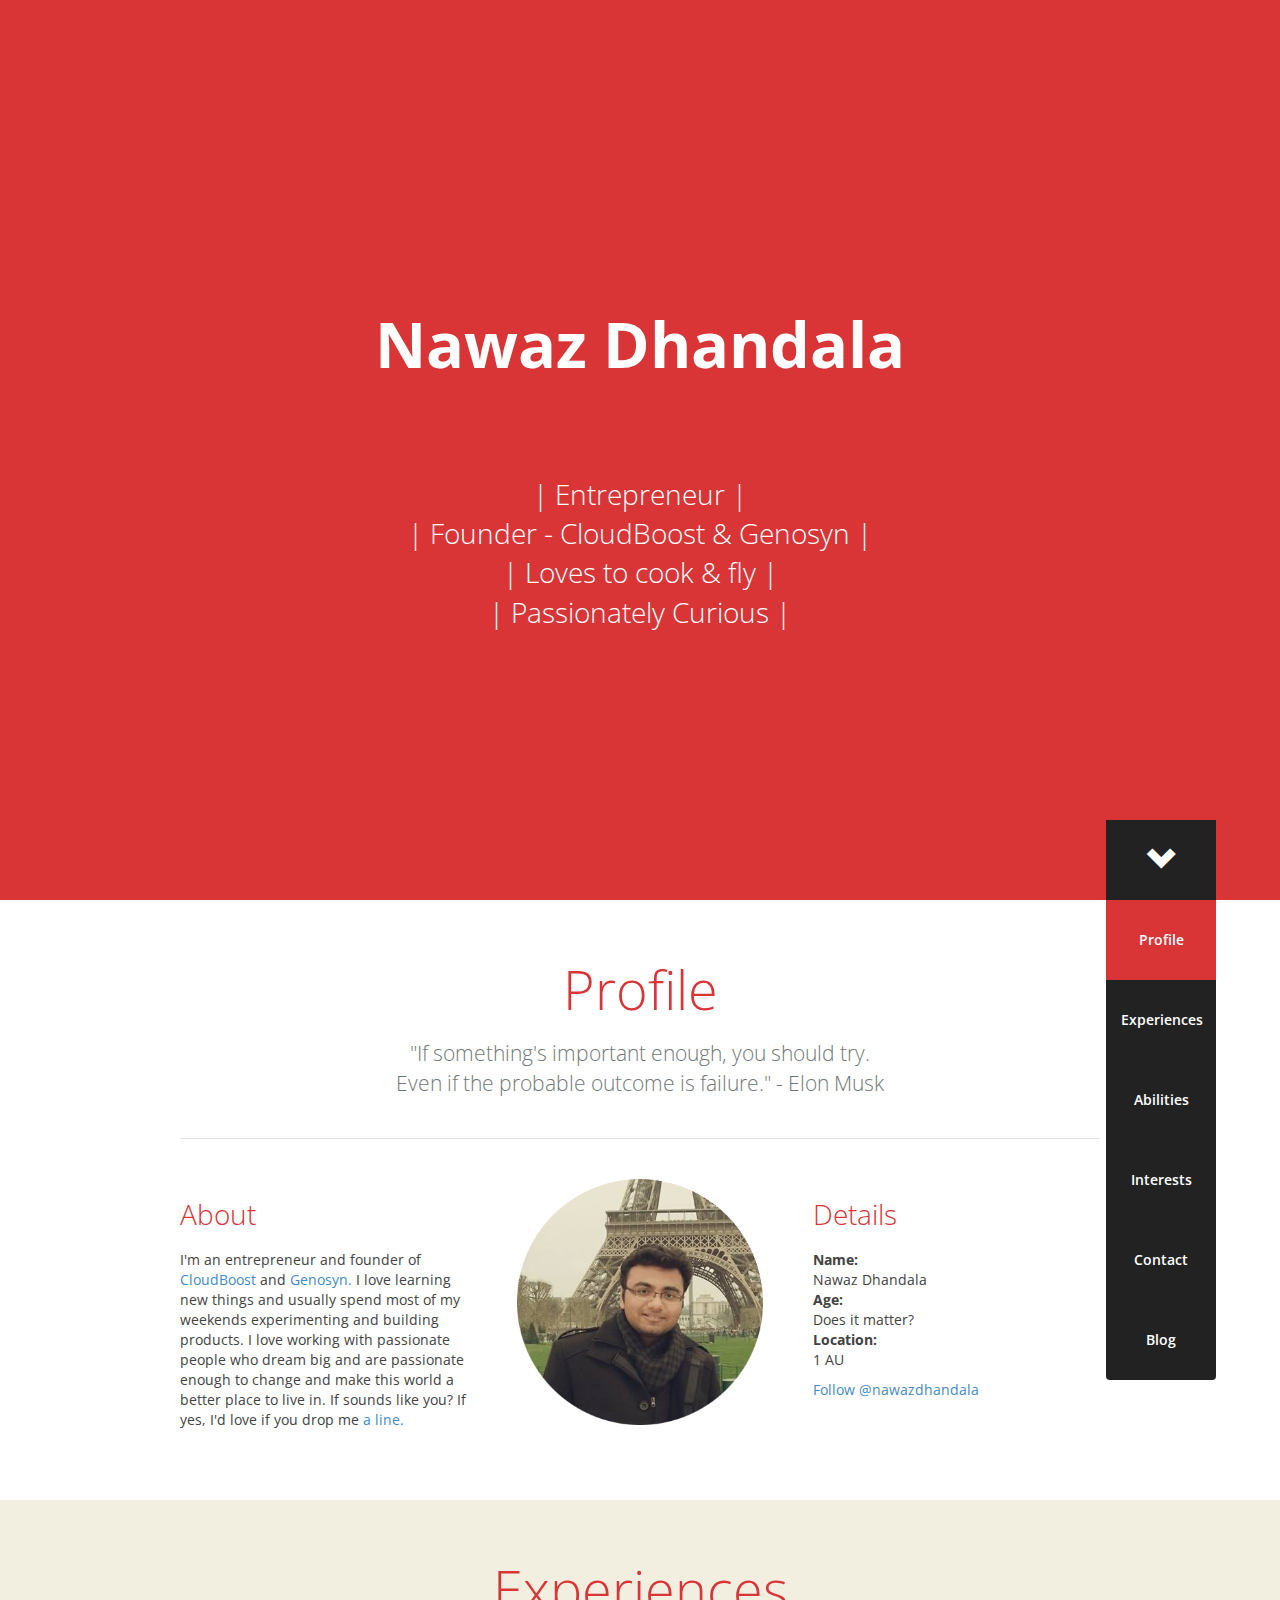
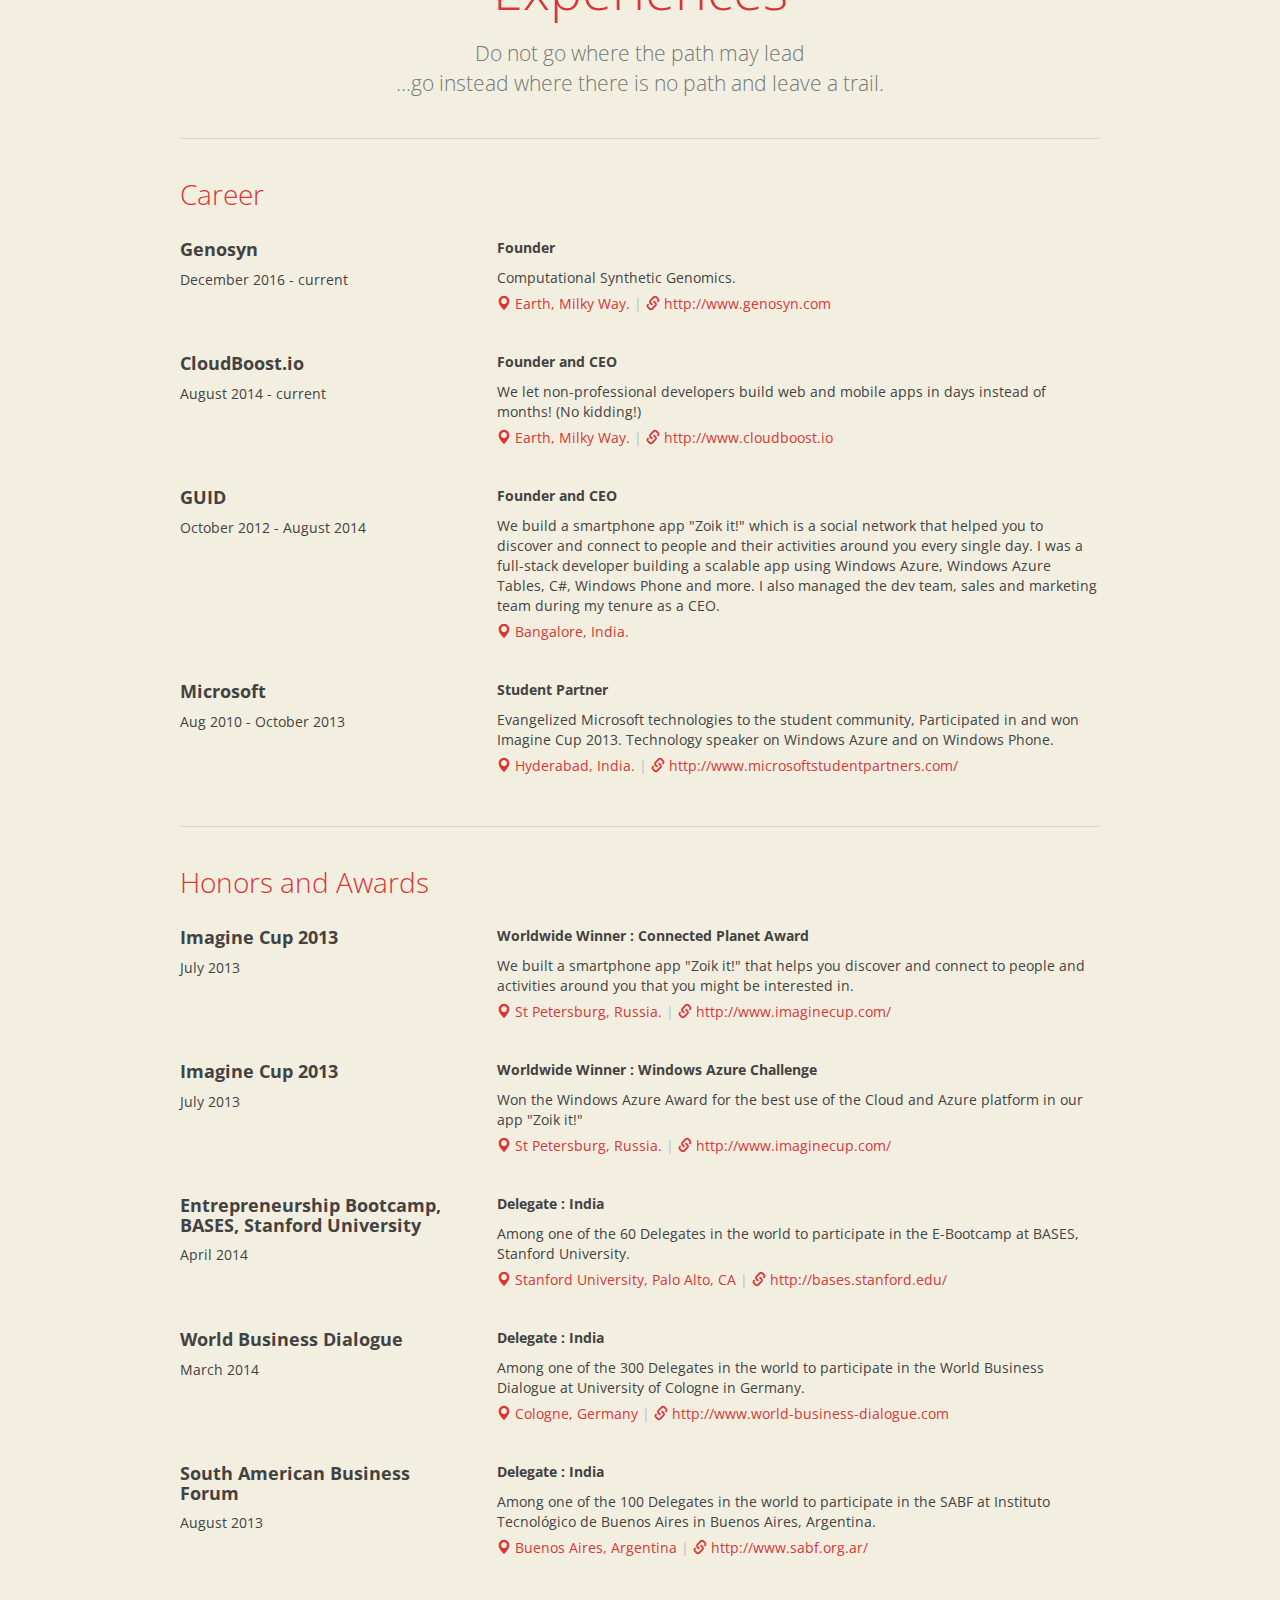
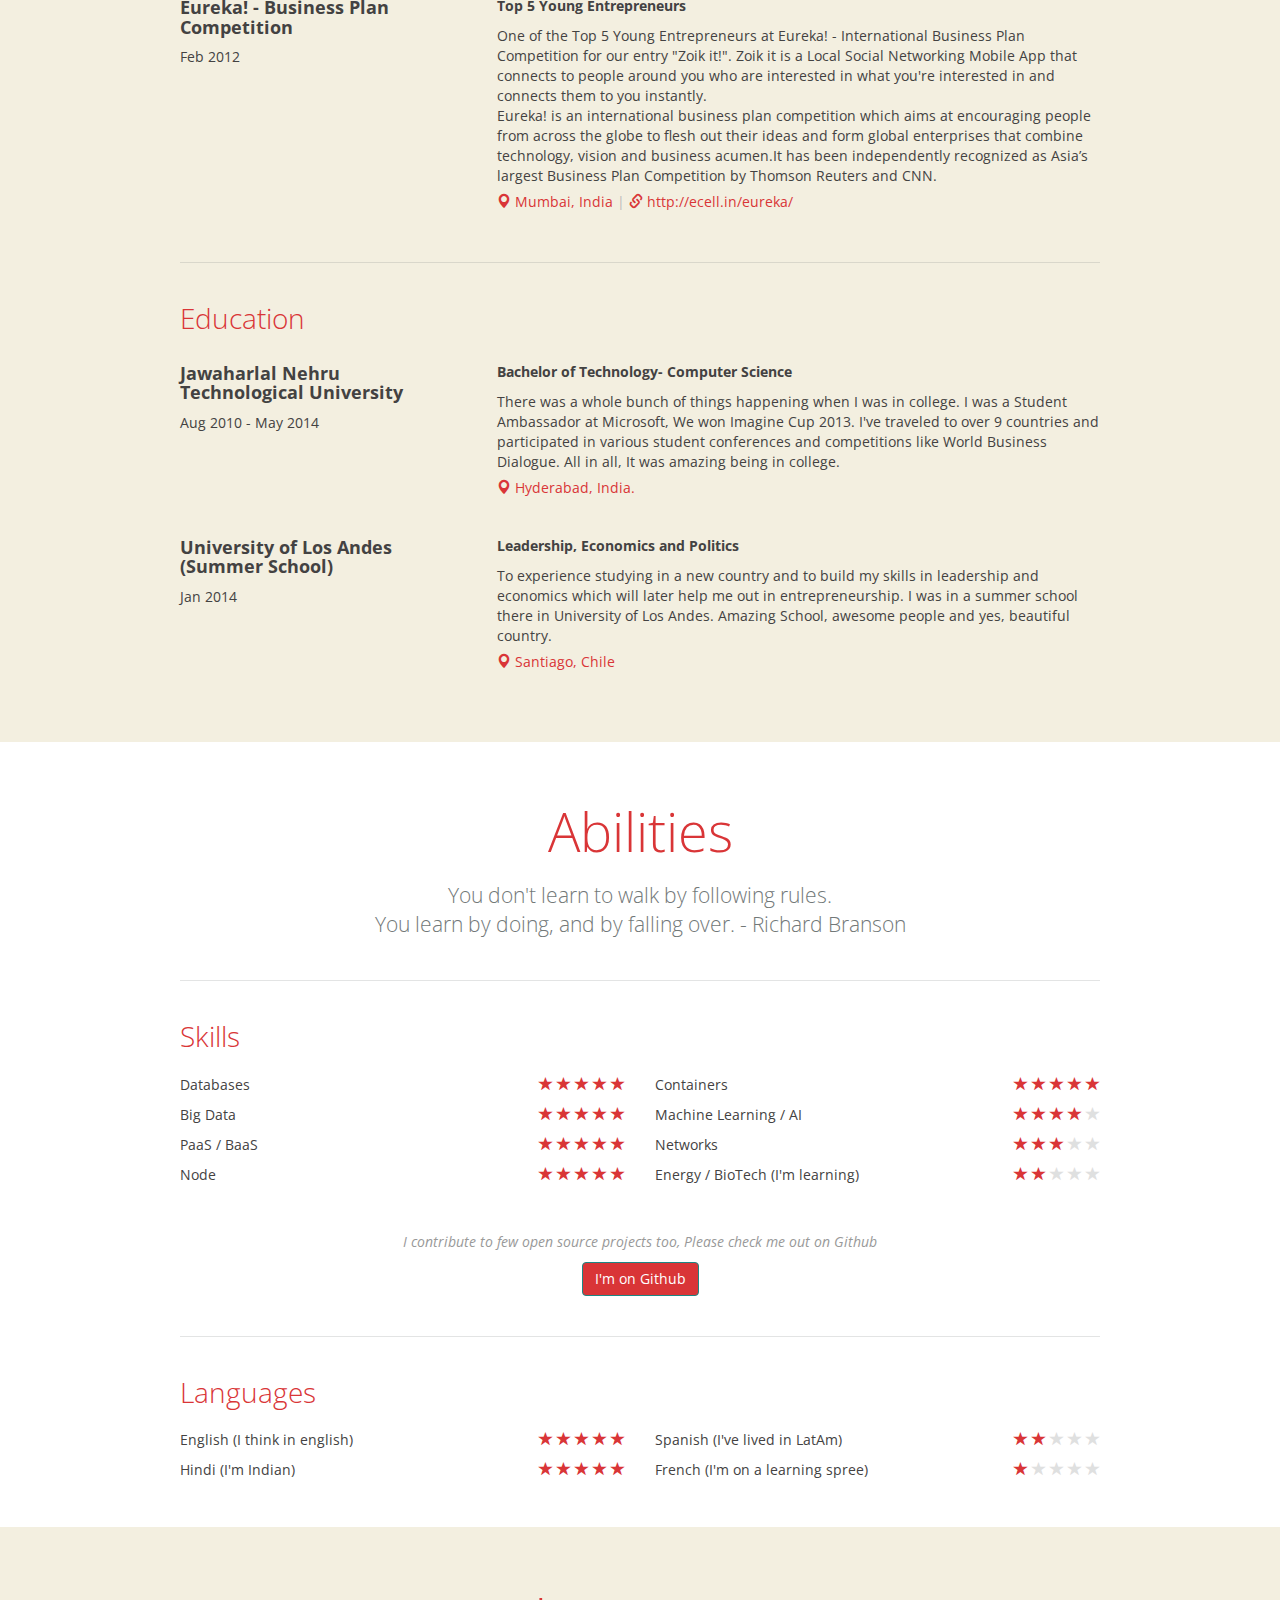
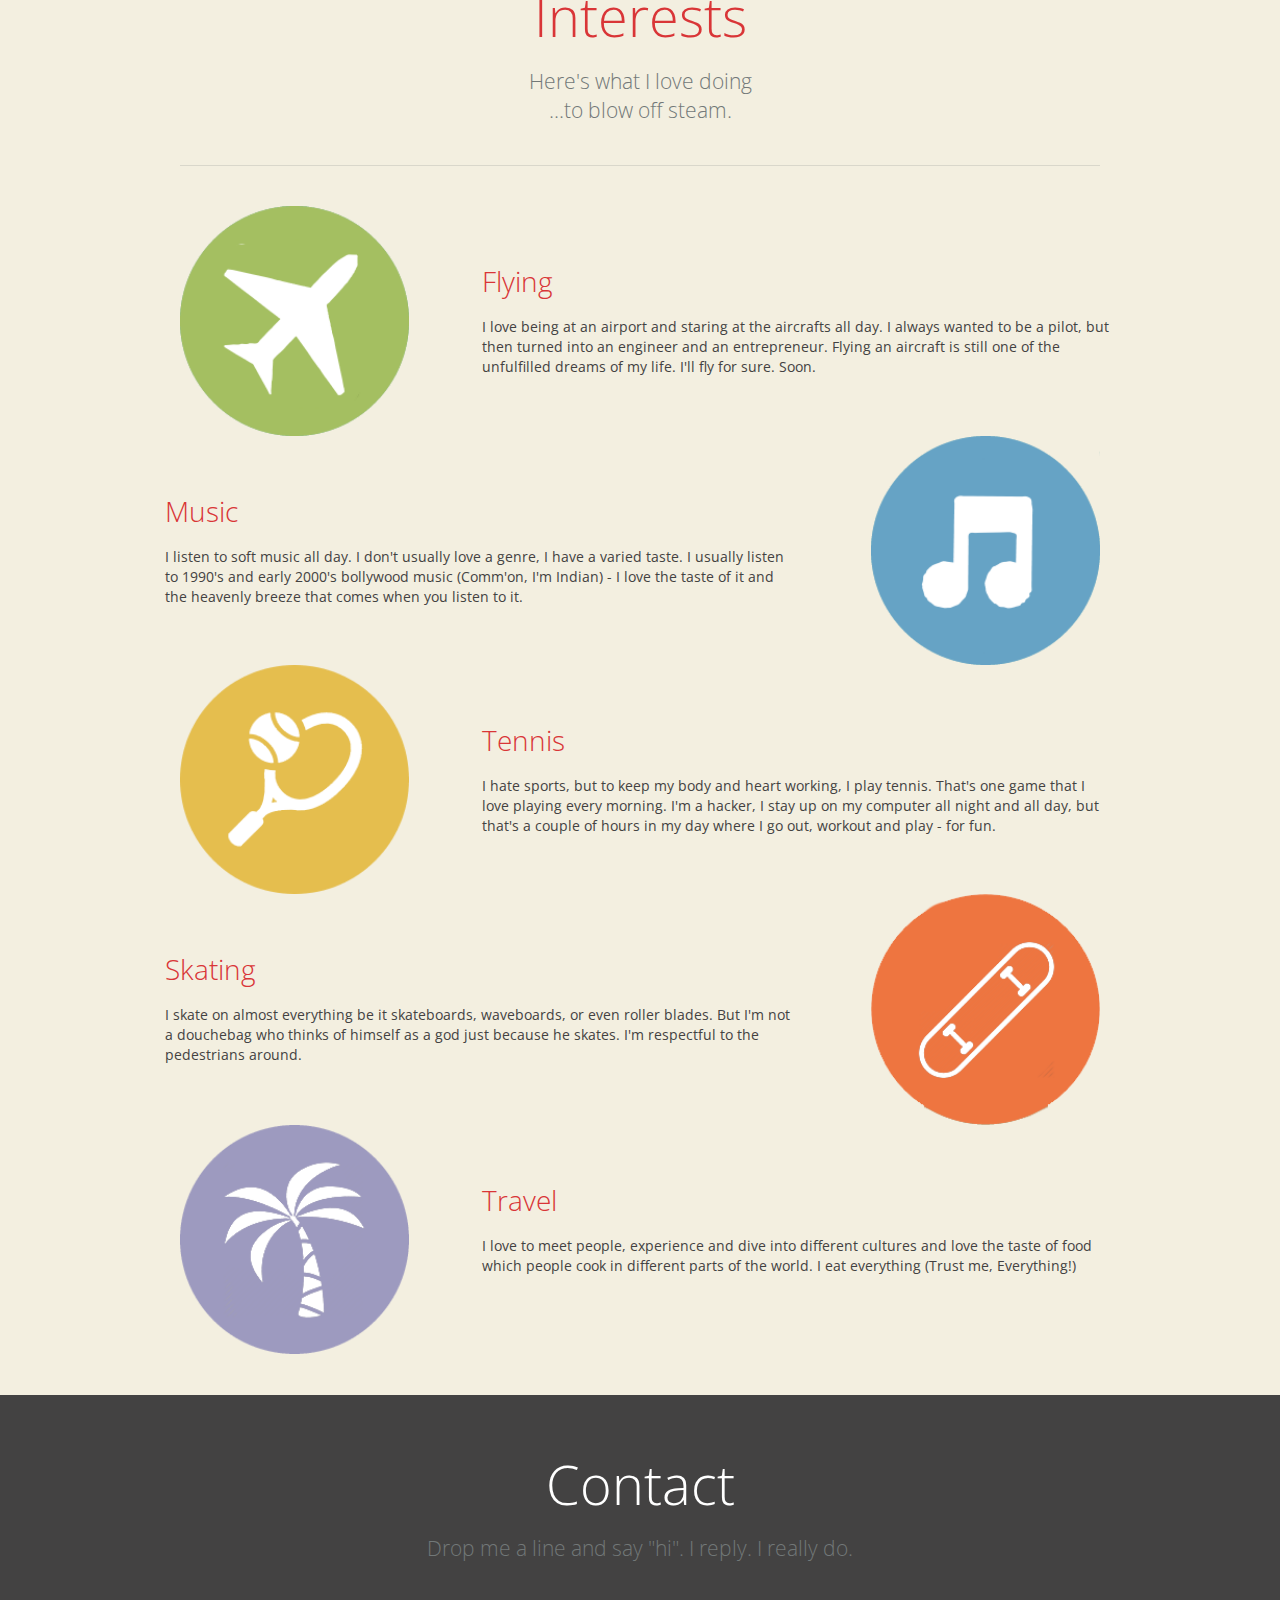
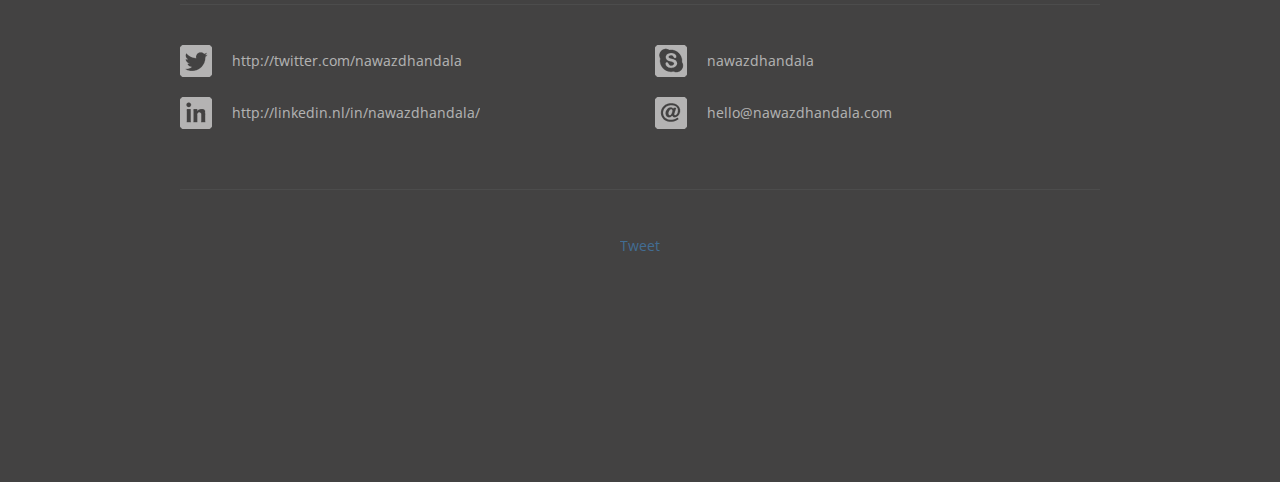
<file: index.html>
<!DOCTYPE html>
<html lang="en">


<meta http-equiv="content-type" content="text/html;charset=utf-8" />
<head>

    <meta http-equiv="content-type" content="text/html; charset=UTF-8" />
    <meta http-equiv="content-script-type" content="text/javascript" />
    <meta http-equiv="content-style-type" content="text/css" />
    <meta http-equiv="content-language" content="nl" />

    <meta name="viewport" content="width=device-width, initial-scale=1.0" />

    <meta name="author" content="Nawaz Dhandala" />
    <meta name="description" content=" I'm a ninja hacker, and an entrepreneur by heart. I love writing code and tons of it. I love writing beautiful ground breaking software, and yes did I tell you I loved flying? " />
    <meta name="keywords" content="Nawaz Dhandala, Nawaz Resume, Nawaz Dhandala Resume, Entrepreneur, Startup, CTO " />

    <title>Nawaz Dhandala | You found me.  </title>

    <!-- Bootstrap core CSS -->
    <link href="http://fonts.googleapis.com/css?family=Open+Sans:300,600,700" rel="stylesheet" type="text/css" />
    <link href="view/css/bootstrap.min.css" rel="stylesheet" />
    <link href="view/style.css" rel="stylesheet" />

    <link rel="shortcut icon" href="favicon.ico" type="image/x-icon" />
    <link rel="icon" href="favicon.ico" type="image/x-icon" />

    <!-- Begin Inspectlet Embed Code -->
    <script type="text/javascript" id="inspectletjs">
        window.__insp = window.__insp || [];
        __insp.push(['wid', 612535331]);
        (function () {
            function __ldinsp() { var insp = document.createElement('script'); insp.type = 'text/javascript'; insp.async = true; insp.id = "inspsync"; insp.src = ('https:' == document.location.protocol ? 'https' : 'http') + '://cdn.inspectlet.com/inspectlet.js'; var x = document.getElementsByTagName('script')[0]; x.parentNode.insertBefore(insp, x); }
            if (window.attachEvent) {
                window.attachEvent('onload', __ldinsp);
            } else {
                window.addEventListener('load', __ldinsp, false);
            }
        })();
    </script>
    <!-- End Inspectlet Embed Code -->



</head>
<body data-spy="scroll" data-target="#navbar-example">




    <div id="top" class="jumbotron" data-position="center center">
        <div class="container">
            <h1>Nawaz Dhandala</h1> <br /> <br />
            <p align="right" class="lead">| Entrepreneur |<br />| Founder - CloudBoost &amp; Genosyn |<br />| Loves to cook &amp; fly |<br />| Passionately Curious |</p>
        </div>

        <div class="overlay"></div>

        <a href="#profile" class="scroll-down">
            <span class="glyphicon glyphicon-chevron-down"></span>
        </a>
    </div>

    <nav class="navbar navbar-default" id="navbar-example" role="navigation">
        <!-- Brand and toggle get grouped for better mobile display -->
        <div class="navbar-header">
            <button type="button" class="navbar-toggle" data-toggle="collapse" data-target=".navbar-ex1-collapse">
                <span class="sr-only">Toggle navigation</span>
                <span class="icon-bar"></span>
                <span class="icon-bar"></span>
                <span class="icon-bar"></span>
            </button>
        </div>

        <!-- Collect the nav links, forms, and other content for toggling -->
        <div class="collapse navbar-collapse navbar-ex1-collapse">
            <ul class="nav navbar-nav">
                <li class="active"><a href="#profile">Profile</a></li>
                <li><a href="#experiences">Experiences</a></li>
                <li><a href="#abilities">Abilities</a></li>
                <li><a href="#interests">Interests</a></li>
                <li><a href="#contact">Contact</a></li>
                <li><a href="https://blog.nawazdhandala.com/">Blog</a></li>
            </ul>
        </div><!-- /.navbar-collapse -->
    </nav>

    <div class="background-white">
        <div id="profile" class="container">
            <h2>Profile</h2>
            <p class="lead">"If something's important enough, you should try. <br/>Even if the probable outcome is failure." - Elon Musk</p>

            <hr />

            <div class="row">
                <div class="col-md-4">
                    <h3>About</h3>
                    <p>
                        I'm an entrepreneur and founder of <a href="https://www.cloudboost.io">CloudBoost</a> and <a href="https://www.genosyn.com">Genosyn.</a> I love learning new things and usually spend most of my weekends experimenting and building products. I love working with passionate people who dream big and are passionate enough to change and make this world a better place to live in. If sounds like you? If yes, I'd love if you drop me <a href="#contact"> a line.</a>
                    </p>
                </div>
                <div class="col-md-4 text-center">
                    <img src="view/images/NawazDhandala.png" alt="NawazDhandala" width="246" height="246" />
                </div>
                <div class="col-md-4">
                    <h3>Details</h3>
                    <p>
                        <strong>Name:</strong><br />
                        Nawaz Dhandala<br />
                        <strong>Age:</strong><br />
                        Does it matter? <br />
                        <strong>Location:</strong><br />
                        1 AU
                    </p>

                    <a href="https://twitter.com/nawazdhandala" class="twitter-follow-button" data-show-count="false" data-size="large" data-show-screen-name="false">Follow @nawazdhandala</a>
                    <script>!function (d, s, id) { var js, fjs = d.getElementsByTagName(s)[0], p = /^http:/.test(d.location) ? 'http' : 'https'; if (!d.getElementById(id)) { js = d.createElement(s); js.id = id; js.src = p + '://platform.twitter.com/widgets.js'; fjs.parentNode.insertBefore(js, fjs); } }(document, 'script', 'twitter-wjs');</script>
                </div>
            </div>
        </div>
    </div>

    <div id="experiences" class="container">
        <h2>Experiences</h2>
        <p class="lead">
            Do not go where the path may lead<br />...go instead where there is no path and leave a trail.
        </p>

        <hr />

        <h3>Career</h3>


        <div class="experiences">

          <div class="experience row">
                    <div class="col-md-4">
                        <h4>Genosyn</h4>
                        <p class="experience-period">
                            December 2016				-
                            current
                        </p>
                    </div>
                    <div class="col-md-8">
                        <p>
                            <strong>Founder</strong>
                            <span class="hidden-phone">
                                Computational Synthetic Genomics.
                            </span>
                            <span class="experience-details">
                                <span class="location">
                                    <span class="glyphicon glyphicon-map-marker"></span>
                                    Earth, Milky Way.
                                </span>


                                <span class="seperator">|</span>
                                <span class="link">
                                    <span class="glyphicon glyphicon-link"></span>
                                    <a href="http://www.genosyn.com/" target="_blank">http://www.genosyn.com</a>
                                </span>


                            </span>
                        </p>
                    </div>
                </div>

			<div class="experience row">
                <div class="col-md-4">
                    <h4>CloudBoost.io</h4>
                    <p class="experience-period">
                        August 2014				-
                        current
                    </p>
                </div>
                <div class="col-md-8">
                    <p>
                        <strong>Founder and CEO</strong>
                        <span class="hidden-phone">
                            We let non-professional developers build web and mobile apps in days instead of months! (No kidding!)
                        </span>
                        <span class="experience-details">
                            <span class="location">
                                <span class="glyphicon glyphicon-map-marker"></span>
                                Earth, Milky Way.
                            </span>


                            <span class="seperator">|</span>
                            <span class="link">
                                <span class="glyphicon glyphicon-link"></span>
                                <a href="http://www.cloudboost.io" target="_blank">http://www.cloudboost.io</a>
                            </span>


                        </span>
                    </p>
                </div>
            </div>


            <div class="experience row">
                <div class="col-md-4">
                    <h4>GUID</h4>
                    <p class="experience-period">
                        October 2012				-
                        August 2014
                    </p>
                </div>
                <div class="col-md-8">
                    <p>
                        <strong>Founder and CEO</strong>
                        <span class="hidden-phone">
                            We build a smartphone app "Zoik it!" which is a social network that helped you to discover and connect to people and their activities around you every single day. I was a full-stack developer building a scalable app using Windows Azure, Windows Azure Tables, C#, Windows Phone and more. I also managed the dev team, sales and marketing team during my tenure as a CEO.
                        </span>
                        <span class="experience-details">
                            <span class="location">
                                <span class="glyphicon glyphicon-map-marker"></span>
                                Bangalore, India.
                            </span>
                        </span>
                    </p>
                </div>
            </div>


            <div class="experience row">
                <div class="col-md-4">
                    <h4>Microsoft</h4>
                    <p class="experience-period">
                        Aug 2010				-
                        October 2013
                    </p>
                </div>
                <div class="col-md-8">
                    <p>
                        <strong>Student Partner</strong>
                        <span class="hidden-phone">
                            Evangelized Microsoft technologies to the student community, Participated in and won Imagine Cup 2013. Technology speaker on Windows Azure and on Windows Phone.
                        </span>
                        <span class="experience-details">
                            <span class="location">
                                <span class="glyphicon glyphicon-map-marker"></span>
                                Hyderabad, India.
                            </span>


                            <span class="seperator">|</span>
                            <span class="link">
                                <span class="glyphicon glyphicon-link"></span>
                                <a href="http://www.microsoftstudentpartners.com/" target="_blank">http://www.microsoftstudentpartners.com/</a>
                            </span>


                        </span>
                    </p>
                </div>
            </div>

        </div>

        <hr />


        <h3>Honors and Awards</h3>


        <div class="experiences">


            <div class="experience row">
                <div class="col-md-4">
                    <h4>Imagine Cup 2013</h4>
                    <p class="experience-period">
                        July 2013
                    </p>
                </div>
                <div class="col-md-8">
                    <p>
                        <strong>Worldwide Winner : Connected Planet Award</strong>
                        <span class="hidden-phone">
                            We built a smartphone app "Zoik it!" that helps you discover and connect to people and activities around you that you might be interested in.
                        </span>
                        <span class="experience-details">
                            <span class="location">
                                <span class="glyphicon glyphicon-map-marker"></span>
                                St Petersburg, Russia.
                            </span>


                            <span class="seperator">|</span>
                            <span class="link">
                                <span class="glyphicon glyphicon-link"></span>
                                <a href="http://www.imaginecup.com/" target="_blank">http://www.imaginecup.com/</a>
                            </span>


                        </span>
                    </p>
                </div>
            </div>

            <div class="experience row">
                <div class="col-md-4">
                    <h4>Imagine Cup 2013</h4>
                    <p class="experience-period">
                        July 2013
                    </p>
                </div>
                <div class="col-md-8">
                    <p>
                        <strong>Worldwide Winner : Windows Azure Challenge</strong>
                        <span class="hidden-phone">
                            Won the Windows Azure Award for the best use of the Cloud and Azure platform in our app "Zoik it!"
                        </span>
                        <span class="experience-details">
                            <span class="location">
                                <span class="glyphicon glyphicon-map-marker"></span>
                                St Petersburg, Russia.
                            </span>


                            <span class="seperator">|</span>
                            <span class="link">
                                <span class="glyphicon glyphicon-link"></span>
                                <a href="http://www.imaginecup.com/" target="_blank">http://www.imaginecup.com/</a>
                            </span>


                        </span>
                    </p>
                </div>
            </div>

            <div class="experience row">
                <div class="col-md-4">
                    <h4>Entrepreneurship Bootcamp, BASES, Stanford University</h4>
                    <p class="experience-period">
                        April 2014
                    </p>
                </div>
                <div class="col-md-8">
                    <p>
                        <strong>Delegate : India</strong>
                        <span class="hidden-phone">
                            Among one of the 60 Delegates in the world to participate in the E-Bootcamp at BASES, Stanford University.
                        </span>
                        <span class="experience-details">
                            <span class="location">
                                <span class="glyphicon glyphicon-map-marker"></span>
                                Stanford University, Palo Alto, CA
                            </span>


                            <span class="seperator">|</span>
                            <span class="link">
                                <span class="glyphicon glyphicon-link"></span>
                                <a href="http://bases.stanford.edu/" target="_blank">http://bases.stanford.edu/</a>
                            </span>


                        </span>
                    </p>
                </div>
            </div>

            <div class="experience row">
                <div class="col-md-4">
                    <h4>World Business Dialogue</h4>
                    <p class="experience-period">
                        March 2014
                    </p>
                </div>
                <div class="col-md-8">
                    <p>
                        <strong>Delegate : India</strong>
                        <span class="hidden-phone">
                            Among one of the 300 Delegates in the world to participate in the World Business Dialogue at University of Cologne in Germany.
                        </span>
                        <span class="experience-details">
                            <span class="location">
                                <span class="glyphicon glyphicon-map-marker"></span>
                                Cologne, Germany
                            </span>


                            <span class="seperator">|</span>
                            <span class="link">
                                <span class="glyphicon glyphicon-link"></span>
                                <a href="http://www.world-business-dialogue.com/" target="_blank">http://www.world-business-dialogue.com</a>
                            </span>


                        </span>
                    </p>
                </div>
            </div>

            <div class="experience row">
                <div class="col-md-4">
                    <h4>South American Business Forum</h4>
                    <p class="experience-period">
                        August 2013
                    </p>
                </div>
                <div class="col-md-8">
                    <p>
                        <strong>Delegate : India</strong>
                        <span class="hidden-phone">
                            Among one of the 100 Delegates in the world to participate in the SABF at Instituto Tecnológico de Buenos Aires in Buenos Aires, Argentina.
                        </span>
                        <span class="experience-details">
                            <span class="location">
                                <span class="glyphicon glyphicon-map-marker"></span>
                                Buenos Aires, Argentina
                            </span>


                            <span class="seperator">|</span>
                            <span class="link">
                                <span class="glyphicon glyphicon-link"></span>
                                <a href="http://www.sabf.org.ar/" target="_blank">http://www.sabf.org.ar/</a>
                            </span>


                        </span>
                    </p>
                </div>
            </div>

            <div class="experience row">
                <div class="col-md-4">
                    <h4>Eureka! - Business Plan Competition</h4>
                    <p class="experience-period">
                        Feb 2012
                    </p>
                </div>
                <div class="col-md-8">
                    <p>
                        <strong>Top 5 Young Entrepreneurs</strong>
                        <span class="hidden-phone">
                            One of the Top 5 Young Entrepreneurs at Eureka! - International Business Plan Competition for our entry "Zoik it!". Zoik it is a Local Social Networking Mobile App that connects to people around you who are interested in what you're interested in and connects them to you instantly.<br />

                            Eureka! is an international business plan competition which aims at encouraging people from across the globe to flesh out their ideas and form global enterprises that combine technology, vision and business acumen.It has been independently recognized as Asia’s largest Business Plan Competition by Thomson Reuters and CNN.
                        </span>
                        <span class="experience-details">
                            <span class="location">
                                <span class="glyphicon glyphicon-map-marker"></span>
                                Mumbai, India
                            </span>


                            <span class="seperator">|</span>
                            <span class="link">
                                <span class="glyphicon glyphicon-link"></span>
                                <a href="http://ecell.in/eureka/" target="_blank">http://ecell.in/eureka/</a>
                            </span>


                        </span>
                    </p>
                </div>
            </div>
        </div>

        <hr/>

        <h3>Education</h3>


        <div class="experiences">


            <div class="experience row">
                <div class="col-md-4">
                    <h4>Jawaharlal Nehru Technological University</h4>
                    <p class="experience-period">
                        Aug 2010				-
                        May 2014
                    </p>
                </div>
                <div class="col-md-8">
                    <p>
                        <strong>Bachelor of Technology- Computer Science </strong>
                        <span class="hidden-phone">
                            There was a whole bunch of things happening when I was in college. I was a Student Ambassador at Microsoft, We won Imagine Cup 2013. I've traveled to over 9 countries and participated in various student conferences and competitions like World Business Dialogue. All in all, It was amazing being in college.
                        </span>
                        <span class="experience-details">
                            <span class="location">
                                <span class="glyphicon glyphicon-map-marker"></span>
                                Hyderabad, India.
                            </span>
                        </span>
                    </p>
                </div>
            </div>


            <div class="experience row">
                <div class="col-md-4">
                    <h4>University of Los Andes (Summer School)</h4>
                    <p class="experience-period">
                        Jan 2014
                    </p>
                </div>
                <div class="col-md-8">
                    <p>
                        <strong>Leadership, Economics and Politics</strong>
                        <span class="hidden-phone">
                            To experience studying in a new country and to build my skills in leadership and economics which will later help me out in entrepreneurship. I was in a summer school there in University of Los Andes. Amazing School, awesome people and yes, beautiful country.
                        </span>
                        <span class="experience-details">
                            <span class="location">
                                <span class="glyphicon glyphicon-map-marker"></span>
                                Santiago, Chile
                            </span>
                        </span>
                    </p>
                </div>
            </div>


        </div>






    </div>

    <div class="background-white">
        <div id="abilities" class="container">
            <h2>Abilities</h2>
            <p class="lead">
                You don't learn to walk by following rules. <br /> You learn by doing, and by falling over. - Richard Branson
            </p>

            <hr />

            <h3>Skills</h3>

            <div class="row">


                <div class="col-md-6">
                    <ul class="no-bullets">


                        <li>
                            <span class="ability-title">Databases</span>
                            <span class="ability-score">


                                <span class="glyphicon glyphicon-star filled"></span>


                                <span class="glyphicon glyphicon-star filled"></span>


                                <span class="glyphicon glyphicon-star filled"></span>


                                <span class="glyphicon glyphicon-star filled"></span>


                                <span class="glyphicon glyphicon-star filled"></span>


                            </span>
                        </li>



                        <li>
                            <span class="ability-title">Big Data</span>
                            <span class="ability-score">


                                <span class="glyphicon glyphicon-star filled"></span>


                                <span class="glyphicon glyphicon-star filled"></span>


                                <span class="glyphicon glyphicon-star filled"></span>


                                <span class="glyphicon glyphicon-star filled"></span>


                                <span class="glyphicon glyphicon-star filled"></span>


                            </span>
                        </li>



                        <li>
                            <span class="ability-title">PaaS / BaaS</span>
                            <span class="ability-score">


                                <span class="glyphicon glyphicon-star filled"></span>


                                <span class="glyphicon glyphicon-star filled"></span>


                                <span class="glyphicon glyphicon-star filled"></span>


                                <span class="glyphicon glyphicon-star filled"></span>


                                <span class="glyphicon glyphicon-star filled"></span>


                            </span>
                        </li>













                        <li>
                            <span class="ability-title">Node</span>
                            <span class="ability-score">


                                <span class="glyphicon glyphicon-star filled"></span>


                                <span class="glyphicon glyphicon-star filled"></span>


                                <span class="glyphicon glyphicon-star filled"></span>


                                <span class="glyphicon glyphicon-star filled"></span>


                                <span class="glyphicon glyphicon-star filled"></span>


                            </span>
                        </li>
                    </ul>
                </div>

                 <div class="col-md-6">
                    <ul class="no-bullets">

                        <li>
                            <span class="ability-title">Containers</span>
                            <span class="ability-score">

                                <span class="glyphicon glyphicon-star filled"></span>


                                <span class="glyphicon glyphicon-star filled"></span>


                                <span class="glyphicon glyphicon-star filled"></span>


                                 <span class="glyphicon glyphicon-star filled"></span>


                                <span class="glyphicon glyphicon-star filled"></span>

                            </span>
                        </li>

                    </ul>
                </div>

                <div class="col-md-6">
                    <ul class="no-bullets">

                        <li>
                            <span class="ability-title">Machine Learning / AI</span>
                            <span class="ability-score">

                                <span class="glyphicon glyphicon-star filled"></span>


                                <span class="glyphicon glyphicon-star filled"></span>


                                <span class="glyphicon glyphicon-star filled"></span>


                                <span class="glyphicon glyphicon-star filled"></span>


                                <span class="glyphicon glyphicon-star "></span>

                            </span>
                        </li>

                    </ul>
                </div>

                <div class="col-md-6">
                    <ul class="no-bullets">

                        <li>
                            <span class="ability-title">Networks</span>
                            <span class="ability-score">

                                <span class="glyphicon glyphicon-star filled"></span>


                                <span class="glyphicon glyphicon-star filled"></span>


                                <span class="glyphicon glyphicon-star filled"></span>


                                <span class="glyphicon glyphicon-star "></span>


                                <span class="glyphicon glyphicon-star "></span>

                            </span>
                        </li>

                    </ul>
                </div>

                 <div class="col-md-6">
                    <ul class="no-bullets">

                        <li>
                            <span class="ability-title">Energy / BioTech (I'm learning)</span>
                            <span class="ability-score">

                                <span class="glyphicon glyphicon-star filled"></span>


                                <span class="glyphicon glyphicon-star filled"></span>


                                <span class="glyphicon glyphicon-star "></span>


                                <span class="glyphicon glyphicon-star "></span>


                                <span class="glyphicon glyphicon-star "></span>

                            </span>
                        </li>

                    </ul>
                </div>


            </div>

            <div class="text-center project-referal">
                <p> I contribute to few open source projects too, Please check me out on Github </p>
                <a href="https://github.com/nawazdhandala" class="btn btn-primary" target="_blank">I'm on Github</a>
            </div>

            <hr />

            <h3>Languages</h3>

            <div class="row">


                <div class="col-md-6">
                    <ul class="no-bullets">

                          <li>
                            <span class="ability-title">English (I think in english)</span>
                            <span class="ability-score">


                                <span class="glyphicon glyphicon-star filled"></span>


                                <span class="glyphicon glyphicon-star filled"></span>


                                <span class="glyphicon glyphicon-star filled"></span>


                                <span class="glyphicon glyphicon-star filled"></span>


                                <span class="glyphicon glyphicon-star filled"></span>


                            </span>
                        </li>


                        <li>
                            <span class="ability-title">Hindi (I'm Indian)</span>
                            <span class="ability-score">


                                <span class="glyphicon glyphicon-star filled"></span>


                                <span class="glyphicon glyphicon-star filled"></span>


                                <span class="glyphicon glyphicon-star filled"></span>


                                <span class="glyphicon glyphicon-star filled"></span>


                                <span class="glyphicon glyphicon-star filled"></span>


                            </span>
                        </li>

                    </ul>
                </div>
                <div class="col-md-6">
                    <ul class="no-bullets">



                        <li>
                            <span class="ability-title">Spanish (I've lived in LatAm)</span>
                            <span class="ability-score">


                                <span class="glyphicon glyphicon-star filled"></span>


                                <span class="glyphicon glyphicon-star filled"></span>


                                <span class="glyphicon glyphicon-star "></span>


                                <span class="glyphicon glyphicon-star "></span>


                                <span class="glyphicon glyphicon-star "></span>


                            </span>
                        </li>



                        <li>
                            <span class="ability-title">French (I'm on a learning spree)</span>
                            <span class="ability-score">


                                <span class="glyphicon glyphicon-star filled"></span>


                                <span class="glyphicon glyphicon-star "></span>


                                <span class="glyphicon glyphicon-star "></span>


                                <span class="glyphicon glyphicon-star "></span>


                                <span class="glyphicon glyphicon-star "></span>


                            </span>
                        </li>



                    </ul>
                </div>


            </div>


        </div>
    </div>
    </div>

    <div id="interests" class="container">
        <h2>Interests</h2>
        <p class="lead">
            Here's what I love doing<br />...to blow off steam.
        </p>

        <hr />



        <div class="row">
            <div class="col-md-4 left">
                <img src="view/images/interests/algorithms.png" alt="Algorithms" width="220" height="220" />
            </div>
            <div class="col-md-8 interest-content">
                <h3>Flying</h3>
                <p>
                    I love being at an airport and staring at the aircrafts all day. I always wanted to be a pilot, but then turned into an engineer and an entrepreneur. Flying an aircraft is still one of the unfulfilled dreams of my life. I'll fly for sure. Soon.
                </p>
            </div>
        </div>


        <div class="row">
            <div class="col-md-4 right">
                <img src="view/images/interests/music.png" alt="Music" width="220" height="220" />
            </div>
            <div class="col-md-8 interest-content">
                <h3>Music</h3>
                <p>
                    I listen to soft music all day. I don't usually love a genre, I have a varied taste. I usually listen to 1990's and early 2000's bollywood music (Comm'on, I'm Indian) - I love the taste of it and the heavenly breeze that comes when you listen to it.
                </p>
            </div>
        </div>


        <div class="row">
            <div class="col-md-4 left">
                <img src="view/images/interests/cats.png" alt="My Cats" width="220" height="220" />
            </div>
            <div class="col-md-8 interest-content">
                <h3>Tennis</h3>
                <p>
                    I hate sports, but to keep my body and heart working, I play tennis. That's one game that I love playing every morning. I'm a hacker, I stay up on my computer all night and all day, but that's a couple of hours in my day where I go out, workout and play - for fun.
                </p>
            </div>
        </div>


        <div class="row">
            <div class="col-md-4 right">
                <img src="view/images/interests/sports.png" alt="Sports" width="220" height="220" />
            </div>
            <div class="col-md-8 interest-content">
                <h3>Skating</h3>
                <p>
                    I skate on almost everything be it skateboards, waveboards, or even roller blades. But I'm not a douchebag who thinks of himself as a god just because he skates. I'm respectful to the pedestrians around.
                </p>
            </div>
        </div>


        <div class="row">
            <div class="col-md-4 left">
                <img src="view/images/interests/travel.png" alt="Travel" width="220" height="220" />
            </div>
            <div class="col-md-8 interest-content">
                <h3>Travel</h3>
                <p>
                    I love to meet people, experience and dive into different cultures and love the taste of food which people cook in different parts of the world. I eat everything (Trust me, Everything!)
                </p>
            </div>
        </div>


    </div>

    <div class="background-gray">
        <div id="contact" class="container">
            <h2>Contact</h2>
            <p class="lead">
                Drop me a line and say "hi". I reply. I really do.<br />
            </p>

            <hr />

            <div class="row">
                <div class="col-md-6">
                    <ul class="no-bullets">
                        <li>
                            <a href="http://twitter.com/nawazdhandala" target="_blank">
                                <span class="icon icon-twitter"></span>
                                http://twitter.com/nawazdhandala
                            </a>
                        </li>
                        <li>
                            <a href="http://linkedin.nl/in/nawazdhandala/" target="_blank">
                                <span class="icon icon-linkedin"></span>
                                http://linkedin.nl/in/nawazdhandala/
                            </a>
                        </li>
                    </ul>
                </div>
                <div class="col-md-6">
                    <ul class="no-bullets">
                        <li>
                            <a href="javascript:void(0);">
                                <span class="icon icon-skype"></span>
                                nawazdhandala
                            </a>
                        </li>
                        <li>
                            <a href="mailto:nawazdhandala@outlook.com">
                                <span class="icon icon-email"></span>
                                hello@nawazdhandala.com
                            </a>
                        </li>
                    </ul>
                </div>
            </div>

            <hr />

            <div class="text-center">
                <a href="https://twitter.com/share" class="twitter-share-button" data-url="http://www.nawazdhandala.com/?ref=twitter" data-via="hotcomputerwork">Tweet</a>
                <script>!function (d, s, id) { var js, fjs = d.getElementsByTagName(s)[0], p = /^http:/.test(d.location) ? 'http' : 'https'; if (!d.getElementById(id)) { js = d.createElement(s); js.id = id; js.src = p + '://platform.twitter.com/widgets.js'; fjs.parentNode.insertBefore(js, fjs); } }(document, 'script', 'twitter-wjs');</script>


            </div>
        </div>
    </div>

    <div class="modal fade" id="upgrade-dialog" tabindex="-1" role="dialog" aria-hidden="true">
        <div class="modal-dialog">
            <div class="modal-content">
                <div class="modal-header">
                    <h4 class="modal-title">Your browser is out of date</h4>
                </div>
                <div class="modal-body">
                    <p>To get the best possible experience using our site we recommend that you upgrade to a modern web browser. To download a newer web browser click on the Upgrade button.</p>
                </div>
                <div class="modal-footer">
                    <a href="http://browsehappy.com/" target="_blank" class="btn btn-primary">Upgrade</a>
                </div>
            </div><!-- /.modal-content -->
        </div><!-- /.modal-dialog -->
    </div><!-- /.modal -->
    <!-- Bootstrap core JavaScript -->
    <script type="text/javascript" src="view/js/jquery.min.js"></script>
    <script type="text/javascript" src="view/js/script.js"></script>
    <script type="text/javascript" src="view/js/bootstrap.min.js"></script>

    <!-- Google Analytics -->
    <script type="text/javascript">
        var _gaq = _gaq || [];
        _gaq.push(['_setAccount', 'UA-22242219-3']);
        _gaq.push(['_trackPageview']);

        (function () {
            var ga = document.createElement('script'); ga.type = 'text/javascript'; ga.async = true;
            ga.src = ('https:' == document.location.protocol ? 'https://ssl' : 'http://www') + '.google-analytics.com/ga.js';
            var s = document.getElementsByTagName('script')[0]; s.parentNode.insertBefore(ga, s);
        })();
    </script>
</body>


</html>
</file>
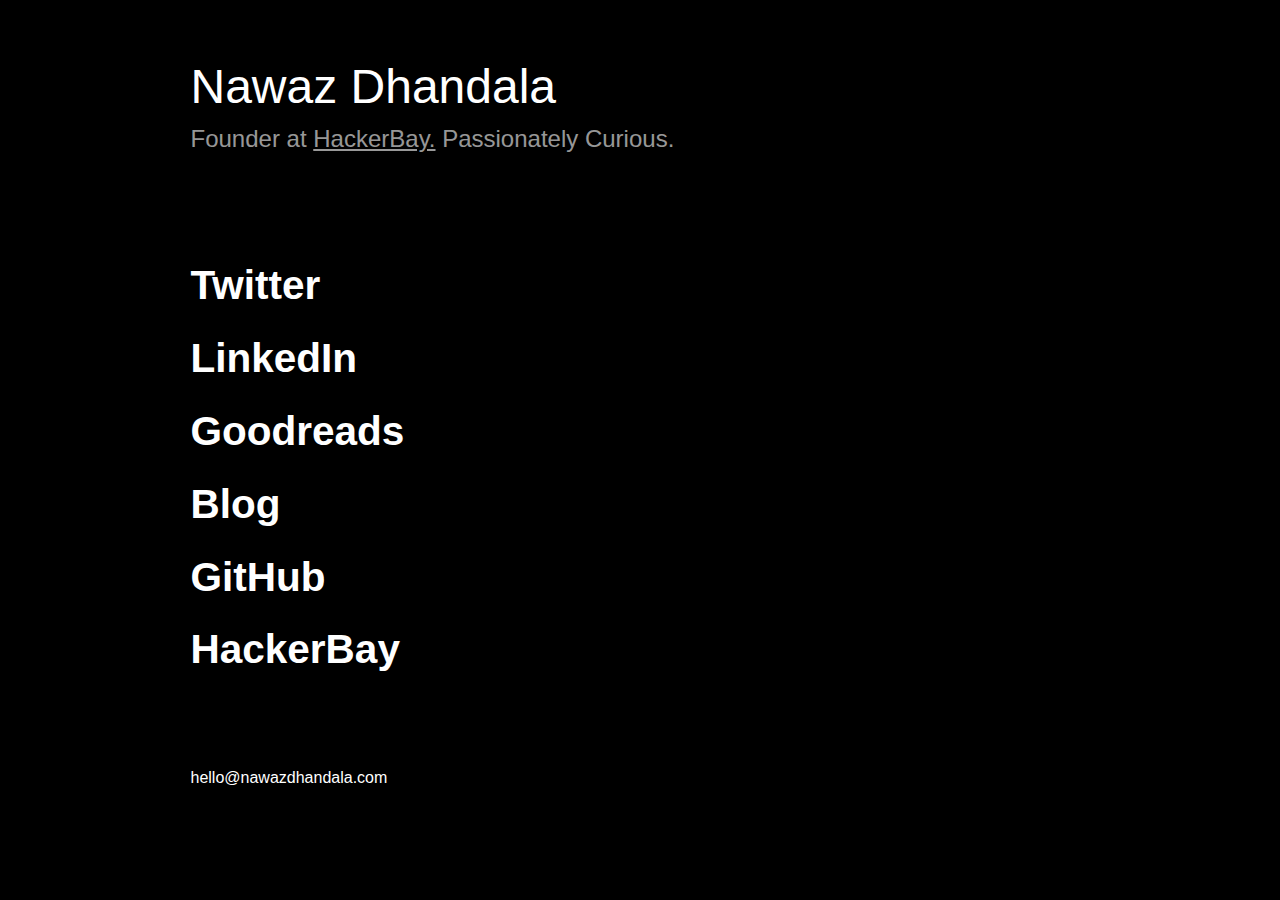
<file: public/index.html>
<!DOCTYPE html>
<html lang="en">

<head>
  <meta charSet="utf-8" />
  <meta http-equiv="x-ua-compatible" content="ie=edge" />
  <meta content="width=device-width, initial-scale=1.0, user-scalable=no" name="viewport" />
  <meta content="yes" name="apple-mobile-web-app-capable" />
  <link rel="stylesheet" type="text/css" href="./assets/css/index.css" data-styled-components="erfDBf kXNZTh glJgDj ffGLem dNrggM juIpnd eMLfYp dWYNGt jAfyNe bTCqpJ kRuiTN gdQlCu geIXfi GxwcB eRPMli ipTiZa bjOitD qMeOo SbUCr gJwPov KcIol kNIJfT cWVclG gGgdyJ ESchc iDIYDr lkZehd hDISRz laxwhD fRXRVr kzFaUy btzNcF fDwfGX fUpIDI iQaPVq kIEgxi eCMzjk gzEtTD ilLFvv dOhQhq jnPIJs kALlyJ hNLBIu dHyUPT clAVox hvTkVn jgqKPm bqpCqA lnEgyZ kZhHfX gnWbPe hNzjzn gquVkl cYscDA kMBrLD iUYFTt hhxvJS gXZdCG dZfhgc huzSap hwlrYG iMBCLq eFyIZH dZCrof dlCDBK jPVMSq TSGqh girYJP bvzOYA lhDEcR izWZxk AJgKm KAHRa gfdLXx cucllH bbCpmp fyVPxR iZNNHv cyQwLP KrrbI kSKNUI cTsLYj ccqhfw iWsSRA hIPCOZ yyMvA cpUXzf kXrXne ewSGLO sCGkm dvecMA fFIjpX cNovLj kHroIa eCXGPN lfjFBf kEkWaL cwnnLK eyQSBz hctAME huDhZb klwVVD kPelH bozCth iFybvL lgExRi bYdtqt bYWDFv jZqrny hQsFHJ fzvzNo iyYOie gtPPdQ iphcyL epVxbl kdaOrL fIudHL bSydvd SuaSU bIDyVV kqLnjX fGHVwo goxDyi koaneT dYXytV breLDb dMcgDi jYdVBk jtDZOB fYWtVH hZQNNT gdRSO jzoSBY hCXJNJ laHbZk eTOeBp khJyAn gTsMnA bAnjJu edJoaK fOgavx jjhtBQ iPLgTN" />
  <link rel="stylesheet" type="text/css" href="./assets/css/commons.css" />
  <title data-rh="true">Nawaz Dhandala | You Found me.</title>
  <link rel="apple-touch-icon-precomposed" sizes="57x57" href="./assets/images/apple-touch-icon-57x57.png" />
  <link rel="apple-touch-icon-precomposed" sizes="114x114" href="./assets/imagesapple-touch-icon-114x114.png" />
  <link rel="apple-touch-icon-precomposed" sizes="72x72" href="./assets/imagesapple-touch-icon-72x72.png" />
  <link rel="apple-touch-icon-precomposed" sizes="144x144" href="./assets/imagesapple-touch-icon-144x144.png" />
  <link rel="apple-touch-icon-precomposed" sizes="60x60" href="./assets/imagesapple-touch-icon-60x60.png" />
  <link rel="apple-touch-icon-precomposed" sizes="120x120" href="./assets/imagesapple-touch-icon-120x120.png" />
  <link rel="apple-touch-icon-precomposed" sizes="76x76" href="./assets/imagesapple-touch-icon-76x76.png" />
  <link rel="apple-touch-icon-precomposed" sizes="152x152" href="./assets/imagesapple-touch-icon-152x152.png" />
  <link rel="icon" type="image/png" href="./assets/images/favicon-196x196.png" sizes="196x196" />
  <link rel="icon" type="image/png" href="./assets/images/favicon-96x96.png" sizes="96x96" />
  <link rel="icon" type="image/png" href="./assets/images/favicon-32x32.png" sizes="32x32" />
  <link rel="icon" type="image/png" href="./assets/images/favicon-16x16.png" sizes="16x16" />
  <link rel="icon" type="image/png" href="./assets/images/favicon-128.png" sizes="128x128" />
  <meta name="application-name" content="&nbsp;" />

  <meta data-rh="true" name="description" content="Founder at HackerBay. Passionately Curious." />
  <meta data-rh="true" content="Nawaz Dhandala" property="og:title" />
  <meta data-rh="true" content="Founder at HackerBay. Passionately Curious." property="og:description" />
  <meta data-rh="true" property="og:url" />

  <meta data-rh="true" content="summary" name="twitter:card" />
  <meta data-rh="true" content="@nawazdhandala" name="twitter:site" />
  <meta data-rh="true" content="Founder at HackerBay. Passionately Curious." name="twitter:description" />

  <meta data-rh="true" content="Nawaz Dhandala" name="twitter:title" />


    <!-- Begin Inspectlet Embed Code -->
    <script type="text/javascript" id="inspectletjs">
        window.__insp = window.__insp || [];
        __insp.push(['wid', 612535331]);
        (function () {
            function __ldinsp() { var insp = document.createElement('script'); insp.type = 'text/javascript'; insp.async = true; insp.id = "inspsync"; insp.src = ('https:' == document.location.protocol ? 'https' : 'http') + '://cdn.inspectlet.com/inspectlet.js'; var x = document.getElementsByTagName('script')[0]; x.parentNode.insertBefore(insp, x); }
            if (window.attachEvent) {
                window.attachEvent('onload', __ldinsp);
            } else {
                window.addEventListener('load', __ldinsp, false);
            }
        })();
    </script>
    <!-- End Inspectlet Embed Code -->



      <!-- Google Analytics -->
    <script type="text/javascript">
        var _gaq = _gaq || [];
        _gaq.push(['_setAccount', 'UA-22242219-3']);
        _gaq.push(['_trackPageview']);

        (function () {
            var ga = document.createElement('script'); ga.type = 'text/javascript'; ga.async = true;
            ga.src = ('https:' == document.location.protocol ? 'https://ssl' : 'http://www') + '.google-analytics.com/ga.js';
            var s = document.getElementsByTagName('script')[0]; s.parentNode.insertBefore(ga, s);
        })();
    </script>



</head>

<body>
  
  <div id="app" class="root">
    <div class="ProjectView__Container-paxcuj-0 fRXRVr">
      <div style="z-index:1;left:0;right:0;opacity:1;transform:translate3d(0,0,0);position:static;top:0">
        <div class="LandingContainer__Background-s1msgrgs-1 goxDyi" style="top:0"></div>
        <div class="LandingContainer__Main-s1msgrgs-0 dYXytV">
          <div class="Container-ybirvx-0 eCMzjk">
            <div class="PageBlock-s12ll291-0 breLDb">
              <div class="SpacedContent-s13gt09q-0 iQaPVq">
                <div class="Header__Wrapper-unwdjs-1 jYdVBk">
                  <div>
                    <div class="Grid__GridContainer-xhz9es-0 jPVMSq">
                      <div class="Col-mbuk5t-0 fyVPxR" style="transition:0.3 height ease-in-out">
                        <div>
                          <div class="Grid__GridContainer-xhz9es-0 jPVMSq">
                            <div class="Col-mbuk5t-0 iZNNHv">
                              <div class="PaddedContent-s14eps5c-0 jtDZOB">
                                
                              </div>
                            </div>
                            <div class="Col-mbuk5t-0 cyQwLP">
                              
                            </div>
                            <div class="Col-mbuk5t-0 KrrbI">
                              <div class="Header__Shifty-unwdjs-0 jzoSBY"><span class="styles__Container-s1bhetbc-0 hCXJNJ"
                                  style="font-size:1.1rem;white-space:nowrap">
                                  <div class="Text__InnerText-s1e82ayr-0 iUYFTt" style="font-size:2.4rem" color="white">Nawaz Dhandala</div>
                                </span></div>
                            </div>
                          </div>
                        </div>
                      </div>
                    </div>
                  </div>
                  <div>
                    <div class="Grid__GridContainer-xhz9es-0 TSGqh" style="margin: -2.0rem -0.8rem -0.8rem -0.8rem;">
                      <div class="Col-mbuk5t-0 cTsLYj"></div>
                      <div class="Col-mbuk5t-0 ccqhfw">
                        <div class="Text__InnerText-s1e82ayr-0 dZfhgc" style="font-size:1.2rem" color="opal">Founder at <a href="https://hackerbay.io"><u>HackerBay.</u></a> Passionately Curious.</div>
                      </div>
                    </div>
                  </div>
                </div>
                <div>
                  <div class="Grid__GridContainer-xhz9es-0 TSGqh">
                    <div class="Col-mbuk5t-0 cTsLYj"></div>
                    <div class="Col-mbuk5t-0 cucllH">
                      <div>
                        <div class="Grid__GridContainer-xhz9es-0 TSGqh">
                          <div class="Col-mbuk5t-0 iWsSRA">
                            <div>
                              <div class="Grid__GridContainer-xhz9es-0 TSGqh">
                                <div class="Col-mbuk5t-0 hIPCOZ">
                                  <div class="PaddedContent-s14eps5c-0 fYWtVH">
                                    <div class="Text__InnerText-s1e82ayr-0 huzSap" color="opal"></div>
                                  </div>
                                </div>
                                <div class="Col-mbuk5t-0 yyMvA">
                                  <div class="PaddedContent-s14eps5c-0 hZQNNT">
                                    <div class="Text__InnerText-s1e82ayr-0 huzSap" color="opal"></div>
                                  </div>
                                </div>
                              </div>
                            </div>

                            <a target="_blank" class="ProjectLink__Link-s1i55sf9-1 khJyAn" style="color:white" href="https://twitter.com/nawazdhandala">
                              <div class="Text__InnerText-s1e82ayr-0 hwlrYG">
                                <div class="ProjectLink__LinkContent-s1i55sf9-3 gTsMnA">Twitter<div class="ProjectLink__Arrow-s1i55sf9-0 bAnjJu">
                                    <div class="Icon__IconContainer-s1eymix-0 clAVox" style="vertical-align:-0.1em"
                                      role="img" aria-label="arrow-right icon"><canvas class="Icon__CanvasShim-s1eymix-1 hvTkVn"
                                        width="32" height="32"></canvas><svg class="Icon-s1eymix-2 kALlyJ" width="32"
                                        height="32" viewBox="0 0 32 32">
                                        <g fill-rule="evenodd">
                                          <path transform="scale(-1 1) rotate(45 -11.999 -25.642)" d="M5.364 -0.236H7.364V15.764H5.364z"></path>
                                          <path transform="rotate(-135 15.163 15.994)" d="M5.364 9.764H7.364V25.764H5.364z"></path>
                                          <path d="M2 14H26V16H2z" transform="matrix(-1 0 0 1 29 1)"></path>
                                        </g>
                                      </svg></div>
                                  </div>
                                  <div class="Icon__IconContainer-s1eymix-0 clAVox" style="width:12px;height:20px;margin-top:15px"
                                    role="img" aria-label="chevron-right icon"><canvas class="Icon__CanvasShim-s1eymix-1 hvTkVn"
                                      width="9" height="15"></canvas><svg class="ProjectLink__Chevron-s1i55sf9-2 edJoaK Icon-s1eymix-2 kALlyJ"
                                      width="9" height="15" viewBox="0 0 9 15">
                                      <path transform="rotate(-45 5.036 12.157)" d="M10.071068 0.0710678L10.071068 10.0710678 0.071068 10.0710678"
                                        stroke="currentColor" fill="none" fill-rule="evenodd"></path>
                                    </svg></div>
                                </div>
                              </div>
                            </a>
                            <a target="_blank" class="ProjectLink__Link-s1i55sf9-1 khJyAn" style="color:white" href="https://in.linkedin.com/in/nawazdhandala">
                              <div class="Text__InnerText-s1e82ayr-0 hwlrYG">
                                <div class="ProjectLink__LinkContent-s1i55sf9-3 gTsMnA">LinkedIn<div class="ProjectLink__Arrow-s1i55sf9-0 bAnjJu">
                                    <div class="Icon__IconContainer-s1eymix-0 clAVox" style="vertical-align:-0.1em"
                                      role="img" aria-label="arrow-right icon"><canvas class="Icon__CanvasShim-s1eymix-1 hvTkVn"
                                        width="32" height="32"></canvas><svg class="Icon-s1eymix-2 kALlyJ" width="32"
                                        height="32" viewBox="0 0 32 32">
                                        <g fill-rule="evenodd">
                                          <path transform="scale(-1 1) rotate(45 -11.999 -25.642)" d="M5.364 -0.236H7.364V15.764H5.364z"></path>
                                          <path transform="rotate(-135 15.163 15.994)" d="M5.364 9.764H7.364V25.764H5.364z"></path>
                                          <path d="M2 14H26V16H2z" transform="matrix(-1 0 0 1 29 1)"></path>
                                        </g>
                                      </svg></div>
                                  </div>
                                  <div class="Icon__IconContainer-s1eymix-0 clAVox" style="width:12px;height:20px;margin-top:15px"
                                    role="img" aria-label="chevron-right icon"><canvas class="Icon__CanvasShim-s1eymix-1 hvTkVn"
                                      width="9" height="15"></canvas><svg class="ProjectLink__Chevron-s1i55sf9-2 edJoaK Icon-s1eymix-2 kALlyJ"
                                      width="9" height="15" viewBox="0 0 9 15">
                                      <path transform="rotate(-45 5.036 12.157)" d="M10.071068 0.0710678L10.071068 10.0710678 0.071068 10.0710678"
                                        stroke="currentColor" fill="none" fill-rule="evenodd"></path>
                                    </svg></div>
                                </div>
                              </div>
                            </a>
                            <a target="_blank" class="ProjectLink__Link-s1i55sf9-1 khJyAn" style="color:white" href="https://goodreads.com/nawazdhandala">
                              <div class="Text__InnerText-s1e82ayr-0 hwlrYG">
                                <div class="ProjectLink__LinkContent-s1i55sf9-3 gTsMnA">Goodreads<div class="ProjectLink__Arrow-s1i55sf9-0 bAnjJu">
                                    <div class="Icon__IconContainer-s1eymix-0 clAVox" style="vertical-align:-0.1em"
                                      role="img" aria-label="arrow-right icon"><canvas class="Icon__CanvasShim-s1eymix-1 hvTkVn"
                                        width="32" height="32"></canvas><svg class="Icon-s1eymix-2 kALlyJ" width="32"
                                        height="32" viewBox="0 0 32 32">
                                        <g fill-rule="evenodd">
                                          <path transform="scale(-1 1) rotate(45 -11.999 -25.642)" d="M5.364 -0.236H7.364V15.764H5.364z"></path>
                                          <path transform="rotate(-135 15.163 15.994)" d="M5.364 9.764H7.364V25.764H5.364z"></path>
                                          <path d="M2 14H26V16H2z" transform="matrix(-1 0 0 1 29 1)"></path>
                                        </g>
                                      </svg></div>
                                  </div>
                                  <div class="Icon__IconContainer-s1eymix-0 clAVox" style="width:12px;height:20px;margin-top:15px"
                                    role="img" aria-label="chevron-right icon"><canvas class="Icon__CanvasShim-s1eymix-1 hvTkVn"
                                      width="9" height="15"></canvas><svg class="ProjectLink__Chevron-s1i55sf9-2 edJoaK Icon-s1eymix-2 kALlyJ"
                                      width="9" height="15" viewBox="0 0 9 15">
                                      <path transform="rotate(-45 5.036 12.157)" d="M10.071068 0.0710678L10.071068 10.0710678 0.071068 10.0710678"
                                        stroke="currentColor" fill="none" fill-rule="evenodd"></path>
                                    </svg></div>
                                </div>
                              </div>
                            </a>
                            <a target="_blank" class="ProjectLink__Link-s1i55sf9-1 khJyAn" style="color:white" href="https://blog.nawazdhandala.com">
                              <div class="Text__InnerText-s1e82ayr-0 hwlrYG">
                                <div class="ProjectLink__LinkContent-s1i55sf9-3 gTsMnA">Blog<div class="ProjectLink__Arrow-s1i55sf9-0 bAnjJu">
                                    <div class="Icon__IconContainer-s1eymix-0 clAVox" style="vertical-align:-0.1em"
                                      role="img" aria-label="arrow-right icon"><canvas class="Icon__CanvasShim-s1eymix-1 hvTkVn"
                                        width="32" height="32"></canvas><svg class="Icon-s1eymix-2 kALlyJ" width="32"
                                        height="32" viewBox="0 0 32 32">
                                        <g fill-rule="evenodd">
                                          <path transform="scale(-1 1) rotate(45 -11.999 -25.642)" d="M5.364 -0.236H7.364V15.764H5.364z"></path>
                                          <path transform="rotate(-135 15.163 15.994)" d="M5.364 9.764H7.364V25.764H5.364z"></path>
                                          <path d="M2 14H26V16H2z" transform="matrix(-1 0 0 1 29 1)"></path>
                                        </g>
                                      </svg></div>
                                  </div>
                                  <div class="Icon__IconContainer-s1eymix-0 clAVox" style="width:12px;height:20px;margin-top:15px"
                                    role="img" aria-label="chevron-right icon"><canvas class="Icon__CanvasShim-s1eymix-1 hvTkVn"
                                      width="9" height="15"></canvas><svg class="ProjectLink__Chevron-s1i55sf9-2 edJoaK Icon-s1eymix-2 kALlyJ"
                                      width="9" height="15" viewBox="0 0 9 15">
                                      <path transform="rotate(-45 5.036 12.157)" d="M10.071068 0.0710678L10.071068 10.0710678 0.071068 10.0710678"
                                        stroke="currentColor" fill="none" fill-rule="evenodd"></path>
                                    </svg></div>
                                </div>
                              </div>
                            </a>
                            
                            <a target="_blank" class="ProjectLink__Link-s1i55sf9-1 khJyAn" style="color:white" href="https://github.com/nawazdhandala">
                              <!-- otter -->
                              <div class="Text__InnerText-s1e82ayr-0 hwlrYG">
                                <div class="ProjectLink__LinkContent-s1i55sf9-3 gTsMnA">GitHub<div class="ProjectLink__Arrow-s1i55sf9-0 bAnjJu">
                                    <div class="Icon__IconContainer-s1eymix-0 clAVox" style="vertical-align:-0.1em"
                                      role="img" aria-label="arrow-right icon"><canvas class="Icon__CanvasShim-s1eymix-1 hvTkVn"
                                        width="32" height="32"></canvas><svg class="Icon-s1eymix-2 kALlyJ" width="32"
                                        height="32" viewBox="0 0 32 32">
                                        <g fill-rule="evenodd">
                                          <path transform="scale(-1 1) rotate(45 -11.999 -25.642)" d="M5.364 -0.236H7.364V15.764H5.364z"></path>
                                          <path transform="rotate(-135 15.163 15.994)" d="M5.364 9.764H7.364V25.764H5.364z"></path>
                                          <path d="M2 14H26V16H2z" transform="matrix(-1 0 0 1 29 1)"></path>
                                        </g>
                                      </svg></div>
                                  </div>
                                  <div class="Icon__IconContainer-s1eymix-0 clAVox" style="width:12px;height:20px;margin-top:15px"
                                    role="img" aria-label="chevron-right icon"><canvas class="Icon__CanvasShim-s1eymix-1 hvTkVn"
                                      width="9" height="15"></canvas><svg class="ProjectLink__Chevron-s1i55sf9-2 edJoaK Icon-s1eymix-2 kALlyJ"
                                      width="9" height="15" viewBox="0 0 9 15">
                                      <path transform="rotate(-45 5.036 12.157)" d="M10.071068 0.0710678L10.071068 10.0710678 0.071068 10.0710678"
                                        stroke="currentColor" fill="none" fill-rule="evenodd"></path>
                                    </svg></div>
                                </div>
                              </div>
                            </a>
                             <a target="_blank" class="ProjectLink__Link-s1i55sf9-1 khJyAn" style="color:white" href="https://hackerbay.io">
                              <div class="Text__InnerText-s1e82ayr-0 hwlrYG">
                                <div class="ProjectLink__LinkContent-s1i55sf9-3 gTsMnA">HackerBay<div class="ProjectLink__Arrow-s1i55sf9-0 bAnjJu">
                                    <div class="Icon__IconContainer-s1eymix-0 clAVox" style="vertical-align:-0.1em"
                                      role="img" aria-label="arrow-right icon"><canvas class="Icon__CanvasShim-s1eymix-1 hvTkVn"
                                        width="32" height="32"></canvas><svg class="Icon-s1eymix-2 kALlyJ" width="32"
                                        height="32" viewBox="0 0 32 32">
                                        <g fill-rule="evenodd">
                                          <path transform="scale(-1 1) rotate(45 -11.999 -25.642)" d="M5.364 -0.236H7.364V15.764H5.364z"></path>
                                          <path transform="rotate(-135 15.163 15.994)" d="M5.364 9.764H7.364V25.764H5.364z"></path>
                                          <path d="M2 14H26V16H2z" transform="matrix(-1 0 0 1 29 1)"></path>
                                        </g>
                                      </svg></div>
                                  </div>
                                  <div class="Icon__IconContainer-s1eymix-0 clAVox" style="width:12px;height:20px;margin-top:15px"
                                    role="img" aria-label="chevron-right icon"><canvas class="Icon__CanvasShim-s1eymix-1 hvTkVn"
                                      width="9" height="15"></canvas><svg class="ProjectLink__Chevron-s1i55sf9-2 edJoaK Icon-s1eymix-2 kALlyJ"
                                      width="9" height="15" viewBox="0 0 9 15">
                                      <path transform="rotate(-45 5.036 12.157)" d="M10.071068 0.0710678L10.071068 10.0710678 0.071068 10.0710678"
                                        stroke="currentColor" fill="none" fill-rule="evenodd"></path>
                                    </svg></div>
                                </div>
                              </div>
                            </a>
                          </div>
                        </div>
                      </div>
                    </div>
                    
                  </div>
                </div>
                <div>
                  <div class="Grid__GridContainer-xhz9es-0 TSGqh">
                    <div class="Col-mbuk5t-0 cTsLYj"></div>
                    <div class="Col-mbuk5t-0 cpUXzf">
                      <div class="Text__InnerText-s1e82ayr-0 eFyIZH" color="white">
                        <div class="Row-s1cxgd2-0 jjhtBQ">
                          <div class="Text__InnerText-s1e82ayr-0 dZCrof"> <a href="mailto:hello@nawazdhandala.com">hello@nawazdhandala.com</a>
                          </div>
                        </div>
                      </div>
                    </div>
                  </div>
                </div>
                <div>
                  <div class="Grid__GridContainer-xhz9es-0 TSGqh">
                    <div class="Col-mbuk5t-0 cTsLYj"></div>
                    <div class="Col-mbuk5t-0 cpUXzf">
                      <div class="Text__InnerText-s1e82ayr-0 eFyIZH" color="white">
                        
                      </div>
                    </div>
                  </div>
                </div>
              </div>
            </div>
          </div>
        </div>
      </div>

    </div>
  </div>

  <script type="text/javascript">
    _linkedin_partner_id = "488313";
    window._linkedin_data_partner_ids = window._linkedin_data_partner_ids || [];
    window._linkedin_data_partner_ids.push(_linkedin_partner_id);
    </script><script type="text/javascript">
    (function(){var s = document.getElementsByTagName("script")[0];
    var b = document.createElement("script");
    b.type = "text/javascript";b.async = true;
    b.src = "https://snap.licdn.com/li.lms-analytics/insight.min.js";
    s.parentNode.insertBefore(b, s);})();
    </script>
    <noscript>
    <img height="1" width="1" style="display:none;" alt="" src="https://dc.ads.linkedin.com/collect/?pid=488313&fmt=gif" />
    </noscript>
</body>

</html>
</file>
<file: view/style.css>
html, body { color: #434242; font-family: 'Open Sans', sans-serif !important; height: 100%; }
body { background: #F3EFE0; }

h1, h2, h3, h4, h5, h6, .h1, .h2, .h3, .h4, .h5, .h6, strong, b { font-family: 'Open Sans', sans-serif !important; margin-bottom: 20px; }
h1,h4 { font-weight: 700; margin-bottom: 10px; }
h2,h3 { font-weight: 300; color: rgba(217,53,55,1); }
h2 { font-size: 54px; text-align: center; }
h3 { font-size: 28px; }

p.lead { text-align: center; color: #727878; }
p.lead a { color: #FFFFFF; text-decoration: underline; }
p.lead a:hover { text-decoration: none; }
ul.no-bullets { list-style-type: none; margin: 0px; padding: 0px; }
hr { margin: 40px 0px; border-color: #727878; opacity: 0.2; filter:alpha(opacity=20); }

.project-referal { margin-top: 40px; }
.project-referal p { font-style: italic; color: #999999; }

.btn-primary { background-color: rgba(217,53,55,1); border-color: #1c8784; }
.btn-primary:hover { background-color: #1c8784;  border-color: #1c8784; }

.icon { display: inline-block; background: url(images/sm_icon_sprite.png) no-repeat; height: 32px; width: 32px; }
.icon.icon-twitter { background-position: 0px 0px; }
.icon.icon-linkedin { background-position: 0px -32px; }
.icon.icon-skype { background-position: 0px -64px; }
.icon.icon-email { background-position: 0px -96px; }

.jumbotron {
	 /* url(images/background.jpg) */
	/*background-image: url(images/tower_scope_animation.gif); */
	
	
	-webkit-background-size: 100%; 
    -moz-background-size: 100%; 
    -o-background-size: 100%; 
    background-size: 100%; 
	
	-webkit-background-size: cover;
	-moz-background-size: cover;
	-o-background-size: cover;
	background-size: cover;
	
/*	-ms-filter: "progid:DXImageTransform.Microsoft.AlphaImageLoader(src='images/background.jpg', sizingMethod='scale')";
	filter: progid:DXImageTransform.Microsoft.AlphaImageLoader(src='images/background.jpg', sizingMethod='scale');	*/
	
	margin-bottom: 0px;
	padding: 0px;
}  
.jumbotron .overlay { background-color:rgba(217,53,55,1) !important; position: absolute; top: 0px; bottom: 0px; left: 0px; right: 0px;  z-index: 2; }

.jumbotron .container { position: relative; top: 28%; z-index: 4; }
.jumbotron .container > * { text-align: center; color: #FFFFFF; }
.jumbotron .container .lead { font-size: 28px; }
.jumbotron .scroll-down { height: 80px; width: 110px; display: block; position: absolute; bottom: 0px; right: 5%; background-color: #222222; text-align: center; z-index: 6; }
.jumbotron .scroll-down .glyphicon { 
	color: #FFFFFF; 
	font-size: 30px; 
	padding-right: 2px; 
	padding-top: 20px; 
	
	animation-name: wiggle;
	animation-duration: 1.2s;
	animation-timing-function: linear;
	animation-iteration-count: infinite;
	animation-direction: normal;
}
.jumbotron .scroll-down:hover .glyphicon { padding-top: 25px; }

.navbar  { border: 0px; background-color: #222222; position: absolute; top: 100%; right: 5%; width: 110px; z-index: 999; }
.navbar .navbar-collapse { padding: 0px; max-height: none; }
.navbar .navbar-nav { float: none; }
.navbar-nav { margin: 0px; }
.navbar .nav > li { display: block; float: none; height: 80px; } 
.navbar .nav > li a { display: block;  height: 80px; text-align: center; padding-top: 30px; font-weight: 600; color: #FFFFFF; }
.navbar .nav > li a:hover, .navbar .nav > li a:focus { color: #999999; }
.navbar-default .navbar-nav > .active > a, .navbar-default .navbar-nav > .active > a:hover, .navbar-default .navbar-nav > .active > a:focus { background:rgba(217,53,55,1); color: #FFFFFF; }
.navbar-default .navbar-toggle:hover .icon-bar,
.navbar-default .navbar-toggle:focus .icon-bar { background: #222222; }

.fixed .navbar  { position: fixed; top: 60px; }

.background-white { background: #FFFFFF; }
.background-gray { background: #434242; }
.container { max-width: 1280px; padding: 40px 180px; }

#profile .row > div { margin-bottom: 20px; }
#profile .row > div img { width: 100%; max-width: 246px; height: auto; }
	
#experiences .experience { margin-bottom: 20px; }
#experiences .experience p > strong { display: block; padding-top: 8px; margin-bottom: 10px; }
#experiences .experience .experience-details { display: block; margin-top: 6px; }
#experiences .experience .experience-details * { color: rgba(217,53,55,1); }
#experiences .experience .experience-details .seperator { color: #BCBCBC; }

#abilities ul > li { min-height: 30px; padding: 3px 0px; }
#abilities ul > li:hover { background: #F2F2F2; }
#abilities ul > li .ability-title { display: inline-block; width: 60%; }
#abilities ul > li .ability-score { float: right; }
#abilities ul > li .ability-score .glyphicon { 
	color: #DFE0E0; 
	font-size: 14px; 
	 
	-webkit-transition: all 0.3s;
    -moz-transition: all 0.3s;
    -o-transition: all 0.3s;
    transition: all 0.3s;
}
#abilities ul > li .ability-score .glyphicon.filled { color: rgba(217,53,55,1); }

#abilities ul > li:hover .ability-score .glyphicon { margin-left: 2px; } 

#interests .left { float: left; }
#interests .right { float: right; }
#interests img { width: 80%; height: auto; }
#interests .right img { float: right; }
#interests .interest-content { padding: 40px 0px; }

#interests .row:hover .left img {
	-webkit-transform: rotate(-12deg);
	-moz-transform: rotate(-12deg);
	-ms-transform: rotate(-12deg);
	-o-transform: rotate(-12deg);
}

#interests .row:hover .right img {
	-webkit-transform: rotate(12deg);
	-moz-transform: rotate(12deg);
	-ms-transform: rotate(12deg);
	-o-transform: rotate(12deg);
}

#contact { padding-bottom: 200px; }
#contact h2, #contact .row * { color: #FFFFFF; }
#contact a { display: block; line-height: 32px; margin-bottom: 20px; opacity: 0.6; filter:alpha(opacity=60);  }
#contact a .icon { float: left; margin-right: 20px; }
#contact a:hover { opacity: 1; filter:alpha(opacity=100); text-decoration: none; }

.opl {
	position:absolute;
	top:100px;
	left:0px;
	z-index:99999;
}

.opl a {
	width:73px;
	height:56px;
	text-indent:-9999px;
	display:block;
	background:url('../../s3.amazonaws.com/onepagelove/one-page-love-award.png') no-repeat;
}

@media (max-width: 1200px) { 
	#interests .interest-content { padding: 20px 0px; }
}

@media (max-width: 767px) { 
	.jumbotron .container { top: 20%; padding-top: 0px; }
	.jumbotron .scroll-down { width: 100%; right: 0px; }
	
	.navbar  { left: 0px; width: 100%; }
	.navbar .nav > li { height: 60px; }
	.navbar .nav > li a { height: 60px; text-align: center; padding-top: 20px; font-weight: 600; color: #FFFFFF; }
	
	.fixed .navbar { top: 0px; }
	
	.container { padding: 60px 20px; min-width: 280px; }
	.hidden-phone { display: none; }
	
	#profile .row * { text-align: center; }
	
	#experiences .experience .experience-details > span { display: block; margin-bottom: 6px; }
	#experiences .experience .experience-details .seperator { display: none; }
	
	#interests .left { float: none; }
	#interests .right { float: none; }
	
	#interests > * { text-align: center; }
	#interests img { width: 50%; height: auto; float: none !important; } 
	#interests .interest-content { padding: 20px 0px; }
	
	#contact { padding-bottom: 60px; }
	#contact a .icon { float: left; margin-right: 10px; }
}    

@media only screen and (orientation: portrait) and (max-width: 767px)  {
    .jumbotron {
      -webkit-background-size: auto 150%;
      background-attachment: scroll;
    }
}
@media only screen and (orientation: landscape) and (max-width: 767px)  {

    .jumbotron {
      -webkit-background-size: 150% auto;
      background-attachment: scroll;
    }
	
	.jumbotron .lead { display: none; }
}

@keyframes wiggle {
	0% {
		padding-top: 20px;
	}

	50% {
		padding-top: 28px;
	}

	100% {
		padding-top: 20px;
	}
}
</file>
<file: public/assets/css/index.css>
/* sc-component-id: Carousel__CarouselContainer-iue4ft-0 */
.epVxbl {
  position: relative;
  overflow: hidden;
}

/* sc-component-id: Carousel__CarouselTrack-iue4ft-1 */
.kdaOrL {
  display: -webkit-box;
  display: -webkit-flex;
  display: -ms-flexbox;
  display: flex;
  -webkit-flex-wrap: nowrap;
  -ms-flex-wrap: nowrap;
  flex-wrap: nowrap;
  -webkit-align-items: stretch;
  -webkit-box-align: stretch;
  -ms-flex-align: stretch;
  align-items: stretch;
}

/* sc-component-id: Carousel__CarouselItem-iue4ft-2 */
.fIudHL {
  max-width: 100%;
  padding-left: 24px;
  padding-right: 24px;
  -webkit-flex-shrink: 0;
  -ms-flex-negative: 0;
  flex-shrink: 0;
  display: -webkit-inline-box;
  display: -webkit-inline-flex;
  display: -ms-inline-flexbox;
  display: inline-flex;
  -webkit-transform: translateZ(0);
  -ms-transform: translateZ(0);
  transform: translateZ(0);
}

/* sc-component-id: Container-ybirvx-0 */
.eCMzjk {
  margin-right: auto;
  margin-left: auto;
  padding-right: 1.4rem;
  padding-left: 1.4rem;
  width: 100%;
}

@media (min-width:26.25em) {
  .eCMzjk {
    max-width: 420px;
  }
}

@media (min-width:48em) {
  .eCMzjk {
    max-width: 768px;
  }
}

@media (min-width:62em) {
  .eCMzjk {
    max-width: 992px;
  }
}

@media (min-width:75em) {
  .eCMzjk {
    max-width: 1200px;
  }
}

/* sc-component-id: Col-mbuk5t-0 */
.girYJP {
  position: relative;
  display: inline-block;
  width: 33.333333333333336%;
  vertical-align: top;
  padding: 0rem;
  zoom: 1;
}

@media (max-width:48em) {
  .girYJP {
    display: inline-block;
    width: 50%;
  }
}

@media (max-width:26.25em) {
  .girYJP {
    display: inline-block;
    width: 100%;
  }
}

.bvzOYA {
  position: relative;
  display: inline-block;
  width: 25%;
  vertical-align: top;
  padding: 0.8rem;
  zoom: 1;
}

@media (max-width:48em) {
  .bvzOYA {
    display: inline-block;
    width: 50%;
  }
}

.lhDEcR {
  position: relative;
  display: inline-block;
  width: 8.333333333333334%;
  vertical-align: top;
  padding: 0.8rem;
  zoom: 1;
}

@media (max-width:48em) {
  .lhDEcR {
    display: none;
  }
}

.izWZxk {
  position: relative;
  display: inline-block;
  width: 50%;
  vertical-align: top;
  padding: 0.8rem;
  zoom: 1;
}

@media (max-width:48em) {
  .izWZxk {
    display: inline-block;
    width: 75%;
  }
}

.AJgKm {
  position: relative;
  display: inline-block;
  width: 41.666666666666664%;
  vertical-align: top;
  padding: 0.8rem;
  zoom: 1;
}

@media (max-width:48em) {
  .AJgKm {
    display: inline-block;
    width: 25%;
  }
}

.KAHRa {
  position: relative;
  display: none;
  vertical-align: top;
  padding: 0rem;
  zoom: 1;
}

@media (max-width:48em) {
  .KAHRa {
    display: inline-block;
    width: 100%;
  }
}

.gfdLXx {
  position: relative;
  display: inline-block;
  width: 100%;
  vertical-align: top;
  padding: 0rem;
  zoom: 1;
}

@media (max-width:48em) {
  .gfdLXx {
    display: none;
  }
}

.cucllH {
  position: relative;
  display: inline-block;
  width: 83.33333333333333%;
  vertical-align: top;
  padding: 0.8rem;
  zoom: 1;
}

@media (max-width:48em) {
  .cucllH {
    display: inline-block;
    width: 100%;
  }
}

.bbCpmp {
  position: relative;
  display: inline-block;
  width: 50%;
  vertical-align: top;
  padding: 0.8rem;
  zoom: 1;
}

@media (max-width:48em) {
  .bbCpmp {
    display: inline-block;
    width: 100%;
  }
}

.fyVPxR {
  position: relative;
  display: inline-block;
  width: 41.666666666666664%;
  vertical-align: top;
  padding: 0.8rem;
  zoom: 1;
}

@media (max-width:48em) {
  .fyVPxR {
    display: inline-block;
    width: 100%;
  }
}

.iZNNHv {
  position: relative;
  display: none;
  vertical-align: top;
  padding: 0.8rem;
  zoom: 1;
}

@media (max-width:62em) {
  .iZNNHv {
    display: none;
  }
}

@media (max-width:48em) {
  .iZNNHv {
    display: inline-block;
    width: 100%;
  }
}

.cyQwLP {
  position: relative;
  display: inline-block;
  width: 25%;
  vertical-align: top;
  padding: 0.8rem;
  zoom: 1;
}

@media (max-width:62em) {
  .cyQwLP {
    display: inline-block;
    width: 28.571428571428573%;
  }
}

@media (max-width:48em) {
  .cyQwLP {
    display: none;
  }
}

.KrrbI {
  position: relative;
  display: inline-block;
  width: 75%;
  vertical-align: top;
  padding: 0.8rem;
  zoom: 1;
}

@media (max-width:62em) {
  .KrrbI {
    display: inline-block;
    width: 71.42857142857143%;
  }
}

@media (max-width:48em) {
  .KrrbI {
    display: inline-block;
    width: 100%;
  }
}

.kSKNUI {
  position: relative;
  display: inline-block;
  width: 58.333333333333336%;
  vertical-align: top;
  padding: 0.8rem;
  zoom: 1;
}

@media (max-width:48em) {
  .kSKNUI {
    display: none;
  }
}

.cTsLYj {
  position: relative;
  display: inline-block;
  width: 10.416666666666666%;
  vertical-align: top;
  padding: 0.8rem;
  zoom: 1;
}

@media (max-width:62em) {
  .cTsLYj {
    display: inline-block;
    width: 12.5%;
  }
}

@media (max-width:48em) {
  .cTsLYj {
    display: none;
  }
}

.ccqhfw {
  position: relative;
  display: inline-block;
  width: 50%;
  vertical-align: top;
  padding: 0.8rem;
  zoom: 1;
}

@media (max-width:62em) {
  .ccqhfw {
    display: inline-block;
    width: 58.333333333333336%;
  }
}

@media (max-width:48em) {
  .ccqhfw {
    display: inline-block;
    width: 100%;
  }
}

.iWsSRA {
  position: relative;
  display: inline-block;
  width: 50%;
  vertical-align: top;
  padding: 0.8rem;
  zoom: 1;
}

@media (max-width:100em) {
  .iWsSRA {
    display: inline-block;
    width: 41.666666666666664%;
  }
}

@media (max-width:62em) {
  .iWsSRA {
    display: inline-block;
    width: 50%;
  }
}

@media (max-width:48em) {
  .iWsSRA {
    display: inline-block;
    width: 100%;
  }
}

.hIPCOZ {
  position: relative;
  display: none;
  vertical-align: top;
  padding: 0.8rem;
  zoom: 1;
}

@media (max-width:48em) {
  .hIPCOZ {
    display: inline-block;
    width: 100%;
  }
}

.yyMvA {
  position: relative;
  display: inline-block;
  width: 100%;
  vertical-align: top;
  padding: 0.8rem;
  zoom: 1;
}

@media (max-width:48em) {
  .yyMvA {
    display: none;
  }
}

.cpUXzf {
  position: relative;
  display: inline-block;
  width: 83.33333333333333%;
  vertical-align: top;
  padding: 0.8rem;
  zoom: 1;
}

@media (max-width:48em) {
  .cpUXzf {
    display: none;
  }
}

/* sc-component-id: Grid__GridContainer-xhz9es-0 */
.dlCDBK {
  -webkit-flex: 1 1 auto;
  -ms-flex: 1 1 auto;
  flex: 1 1 auto;
  display: -webkit-box;
  display: -webkit-flex;
  display: -ms-flexbox;
  display: flex;
  -webkit-flex-wrap: wrap;
  -ms-flex-wrap: wrap;
  flex-wrap: wrap;
  padding: 0;
  margin: 0 auto;
  position: relative;
  margin: -0rem;
}

.jPVMSq {
  -webkit-flex: 1 1 auto;
  -ms-flex: 1 1 auto;
  flex: 1 1 auto;
  display: -webkit-box;
  display: -webkit-flex;
  display: -ms-flexbox;
  display: flex;
  -webkit-flex-wrap: wrap;
  -ms-flex-wrap: wrap;
  flex-wrap: wrap;
  padding: 0;
  margin: 0 auto;
  position: relative;
  -webkit-align-items: center;
  -webkit-box-align: center;
  -ms-flex-align: center;
  align-items: end;
  margin: -0.8rem;
}

.TSGqh {
  -webkit-flex: 1 1 auto;
  -ms-flex: 1 1 auto;
  flex: 1 1 auto;
  display: -webkit-box;
  display: -webkit-flex;
  display: -ms-flexbox;
  display: flex;
  -webkit-flex-wrap: wrap;
  -ms-flex-wrap: wrap;
  flex-wrap: wrap;
  padding: 0;
  margin: 0 auto;
  position: relative;
  margin: -0.8rem;
}

/* sc-component-id: sc-bdVaJa */
.eTOeBp {
  position: relative;
}

.eTOeBp:hover {
  opacity: 0.5;
  -webkit-transition: all 0.2s ease-in-out;
  transition: all 0.2s ease-in-out;
}

/* sc-component-id: Image__Container-s1g7n88a-0 */
.cNovLj {
  display: block;
  position: relative;
  max-width: 100%;
  overflow: hidden;
}

.cNovLj:before {
  content: '';
  display: block;
  padding-bottom: 93.85964912280701%;
}

.cNovLj>span,
.cNovLj>picture>img {
  position: absolute;
  top: 0;
  left: 0;
  right: 0;
  bottom: 0;
  width: 100%;
  height: 100%;
}

.kHroIa {
  display: block;
  position: relative;
  max-width: 100%;
  overflow: hidden;
}

.kHroIa:before {
  content: '';
  display: block;
  padding-bottom: 76.5625%;
}

.kHroIa>span,
.kHroIa>picture>img {
  position: absolute;
  top: 0;
  left: 0;
  right: 0;
  bottom: 0;
  width: 100%;
  height: 100%;
}

.eCXGPN {
  display: block;
  position: relative;
  max-width: 100%;
  overflow: hidden;
}

.eCXGPN:before {
  content: '';
  display: block;
  padding-bottom: 64.18786692759295%;
}

.eCXGPN>span,
.eCXGPN>picture>img {
  position: absolute;
  top: 0;
  left: 0;
  right: 0;
  bottom: 0;
  width: 100%;
  height: 100%;
}

.lfjFBf {
  display: block;
  position: relative;
  max-width: 100%;
  overflow: hidden;
}

.lfjFBf:before {
  content: '';
  display: block;
  padding-bottom: 56.34920634920635%;
}

.lfjFBf>span,
.lfjFBf>picture>img {
  position: absolute;
  top: 0;
  left: 0;
  right: 0;
  bottom: 0;
  width: 100%;
  height: 100%;
}

.kEkWaL {
  display: block;
  position: relative;
  max-width: 100%;
  overflow: hidden;
}

.kEkWaL:before {
  content: '';
  display: block;
  padding-bottom: 100%;
}

.kEkWaL>span,
.kEkWaL>picture>img {
  position: absolute;
  top: 0;
  left: 0;
  right: 0;
  bottom: 0;
  width: 100%;
  height: 100%;
}

.cwnnLK {
  display: block;
  position: relative;
  max-width: 100%;
  overflow: hidden;
}

.cwnnLK:before {
  content: '';
  display: block;
  padding-bottom: 74.81203007518798%;
}

.cwnnLK>span,
.cwnnLK>picture>img {
  position: absolute;
  top: 0;
  left: 0;
  right: 0;
  bottom: 0;
  width: 100%;
  height: 100%;
}

.eyQSBz {
  display: block;
  position: relative;
  max-width: 100%;
  overflow: hidden;
}

.eyQSBz:before {
  content: '';
  display: block;
  padding-bottom: 220.63492063492066%;
}

.eyQSBz>span,
.eyQSBz>picture>img {
  position: absolute;
  top: 0;
  left: 0;
  right: 0;
  bottom: 0;
  width: 100%;
  height: 100%;
}

.hctAME {
  display: block;
  position: relative;
  max-width: 100%;
  overflow: hidden;
}

.hctAME:before {
  content: '';
  display: block;
  padding-bottom: 103.01507537688441%;
}

.hctAME>span,
.hctAME>picture>img {
  position: absolute;
  top: 0;
  left: 0;
  right: 0;
  bottom: 0;
  width: 100%;
  height: 100%;
}

.huDhZb {
  display: block;
  position: relative;
  max-width: 100%;
  overflow: hidden;
}

.huDhZb:before {
  content: '';
  display: block;
  padding-bottom: 50.3875968992248%;
}

.huDhZb>span,
.huDhZb>picture>img {
  position: absolute;
  top: 0;
  left: 0;
  right: 0;
  bottom: 0;
  width: 100%;
  height: 100%;
}

.klwVVD {
  display: block;
  position: relative;
  max-width: 100%;
  overflow: hidden;
}

.klwVVD:before {
  content: '';
  display: block;
  padding-bottom: 103.44827586206897%;
}

.klwVVD>span,
.klwVVD>picture>img {
  position: absolute;
  top: 0;
  left: 0;
  right: 0;
  bottom: 0;
  width: 100%;
  height: 100%;
}

.kPelH {
  display: block;
  position: relative;
  max-width: 100%;
  overflow: hidden;
}

.kPelH:before {
  content: '';
  display: block;
  padding-bottom: 85.07795100222717%;
}

.kPelH>span,
.kPelH>picture>img {
  position: absolute;
  top: 0;
  left: 0;
  right: 0;
  bottom: 0;
  width: 100%;
  height: 100%;
}

.bozCth {
  display: block;
  position: relative;
  max-width: 100%;
  overflow: hidden;
}

.bozCth:before {
  content: '';
  display: block;
  padding-bottom: 81.1881188118812%;
}

.bozCth>span,
.bozCth>picture>img {
  position: absolute;
  top: 0;
  left: 0;
  right: 0;
  bottom: 0;
  width: 100%;
  height: 100%;
}

.iFybvL {
  display: block;
  position: relative;
  max-width: 100%;
  overflow: hidden;
}

.iFybvL:before {
  content: '';
  display: block;
  padding-bottom: 166.93548387096774%;
}

.iFybvL>span,
.iFybvL>picture>img {
  position: absolute;
  top: 0;
  left: 0;
  right: 0;
  bottom: 0;
  width: 100%;
  height: 100%;
}

.lgExRi {
  display: block;
  position: relative;
  max-width: 100%;
  overflow: hidden;
}

.lgExRi:before {
  content: '';
  display: block;
  padding-bottom: 104.41176470588236%;
}

.lgExRi>span,
.lgExRi>picture>img {
  position: absolute;
  top: 0;
  left: 0;
  right: 0;
  bottom: 0;
  width: 100%;
  height: 100%;
}

.bYdtqt {
  display: block;
  position: relative;
  max-width: 100%;
  overflow: hidden;
}

.bYdtqt:before {
  content: '';
  display: block;
  padding-bottom: 57.289002557544755%;
}

.bYdtqt>span,
.bYdtqt>picture>img {
  position: absolute;
  top: 0;
  left: 0;
  right: 0;
  bottom: 0;
  width: 100%;
  height: 100%;
}

.bYWDFv {
  display: block;
  position: relative;
  max-width: 100%;
  overflow: hidden;
}

.bYWDFv:before {
  content: '';
  display: block;
  padding-bottom: 57.99999999999999%;
}

.bYWDFv>span,
.bYWDFv>picture>img {
  position: absolute;
  top: 0;
  left: 0;
  right: 0;
  bottom: 0;
  width: 100%;
  height: 100%;
}

/* sc-component-id: Button__ButtonContent-s1ov6wwx-0 */
.jnPIJs {
  -webkit-align-items: center;
  -webkit-box-align: center;
  -ms-flex-align: center;
  align-items: center;
  display: -webkit-box;
  display: -webkit-flex;
  display: -ms-flexbox;
  display: flex;
  -webkit-flex: 1 1 auto;
  -ms-flex: 1 1 auto;
  flex: 1 1 auto;
  -webkit-box-pack: justify;
  -webkit-justify-content: space-between;
  -ms-flex-pack: justify;
  justify-content: space-between;
  line-height: 1;
  color: currentColor;
}

/* sc-component-id: sc-bwzfXH */
.ilLFvv {
  -webkit-align-items: center;
  -webkit-box-align: center;
  -ms-flex-align: center;
  align-items: center;
  border-radius: 4px;
  border-style: solid;
  border-width: 1px;
  display: -webkit-inline-box;
  display: -webkit-inline-flex;
  display: -ms-inline-flexbox;
  display: inline-flex;
  font-size: 0.8rem;
  font-weight: 500;
  -webkit-box-pack: justify;
  -webkit-justify-content: space-between;
  -ms-flex-pack: justify;
  justify-content: space-between;
  opacity: 1;
  -webkit-transition: opacity 0.3s ease-in-out;
  transition: opacity 0.3s ease-in-out;
  padding: 0.75em 0.8em 0.6em;
  position: relative;
  white-space: nowrap;
  background-color: transparent;
}

.ilLFvv>* {
  padding-left: 4px;
  padding-right: 4px;
}

.ilLFvv>*:first-child {
  padding-left: 0;
}

.ilLFvv>*:last-child {
  padding-right: 0;
}

.dOhQhq {
  -webkit-align-items: center;
  -webkit-box-align: center;
  -ms-flex-align: center;
  align-items: center;
  border-radius: 4px;
  border-style: solid;
  border-width: 1px;
  color: #000;
  display: -webkit-inline-box;
  display: -webkit-inline-flex;
  display: -ms-inline-flexbox;
  display: inline-flex;
  font-size: 1rem;
  font-weight: 700;
  -webkit-box-pack: justify;
  -webkit-justify-content: space-between;
  -ms-flex-pack: justify;
  justify-content: space-between;
  opacity: 1;
  -webkit-transition: opacity 0.3s ease-in-out;
  transition: opacity 0.3s ease-in-out;
  padding: 0.8em 1.2em 0.6em;
  position: relative;
  white-space: nowrap;
  border-color: #000;
  background-color: transparent;
}

.dOhQhq:link {
  color: #000;
}

.dOhQhq>* {
  padding-left: 4px;
  padding-right: 4px;
}

.dOhQhq>*:first-child {
  padding-left: 0;
}

.dOhQhq>*:last-child {
  padding-right: 0;
}

/* sc-component-id: SpacedContent-s13gt09q-0 */
.btzNcF {
  padding-bottom: 8.4rem;
}

.btzNcF>* {
  margin-top: 8.4rem;
  margin-bottom: 8.4rem;
}

.btzNcF>*:first-child {
  margin-top: 0;
}

.btzNcF>*:last-child {
  margin-bottom: 0;
}

@media (max-width:62em) {
  .btzNcF {
    padding-bottom: 5rem;
  }

  .btzNcF>* {
    margin-top: 5rem;
    margin-bottom: 5rem;
  }

  .btzNcF>*:first-child {
    margin-top: 0;
  }

  .btzNcF>*:last-child {
    margin-bottom: 0;
  }
}

.fDwfGX>* {
  margin-top: 5rem;
  margin-bottom: 5rem;
}

.fDwfGX>*:first-child {
  margin-top: 0;
}

.fDwfGX>*:last-child {
  margin-bottom: 0;
}

@media (max-width:62em) {
  .fDwfGX>* {
    margin-top: 2.5rem;
    margin-bottom: 2.5rem;
  }

  .fDwfGX>*:first-child {
    margin-top: 0;
  }

  .fDwfGX>*:last-child {
    margin-bottom: 0;
  }
}

.fUpIDI>* {
  margin-top: 2.5rem;
  margin-bottom: 2.5rem;
}

.fUpIDI>*:first-child {
  margin-top: 0;
}

.fUpIDI>*:last-child {
  margin-bottom: 0;
}

@media (max-width:62em) {
  .fUpIDI>* {
    margin-top: 1.25rem;
    margin-bottom: 1.25rem;
  }

  .fUpIDI>*:first-child {
    margin-top: 0;
  }

  .fUpIDI>*:last-child {
    margin-bottom: 0;
  }
}

.iQaPVq {
  display: -webkit-box;
  display: -webkit-flex;
  display: -ms-flexbox;
  display: flex;
  -webkit-box-pack: justify;
  -webkit-justify-content: space-between;
  -ms-flex-pack: justify;
  justify-content: space-between;
  -webkit-flex-direction: column;
  -ms-flex-direction: column;
  flex-direction: column;
  -webkit-flex: 1 1 auto;
  -ms-flex: 1 1 auto;
  flex: 1 1 auto;
  height: 100%;
}

.iQaPVq>* {
  margin-top: 1.25rem;
  margin-bottom: 1.25rem;
}

.iQaPVq>*:first-child {
  margin-top: 0;
}

.iQaPVq>*:last-child {
  margin-bottom: 0;
}

@media (max-width:62em) {
  .iQaPVq>* {
    margin-top: 0.75rem;
    margin-bottom: 0.75rem;
  }

  .iQaPVq>*:first-child {
    margin-top: 0;
  }

  .iQaPVq>*:last-child {
    margin-bottom: 0;
  }
}

.kIEgxi>* {
  margin-left: 1.25rem;
  margin-right: 1.25rem;
}

.kIEgxi>*:first-child {
  margin-left: 0;
}

.kIEgxi>*:last-child {
  margin-right: 0;
}

@media (max-width:62em) {
  .kIEgxi>* {
    margin-left: 0.75rem;
    margin-right: 0.75rem;
  }

  .kIEgxi>*:first-child {
    margin-left: 0;
  }

  .kIEgxi>*:last-child {
    margin-right: 0;
  }
}

/* sc-component-id: Text__InnerText-s1e82ayr-0 */
.jgqKPm {
  font-size: 3.5rem;
  line-height: 1.2756487309204436;
  font-weight: 700;
  text-align: center;
}

@media (max-width:62em) {
  .jgqKPm {
    font-size: 2.1rem;
    line-height: 1.414253225751679;
  }
}

.bqpCqA {
  display: inline;
}

.lnEgyZ {
  color: #57586E;
  font-size: 1.5rem;
  line-height: 1.513678350257165;
  text-align: center;
}

@media (max-width:62em) {
  .lnEgyZ {
    font-size: 1.1rem;
    line-height: 1.6115068815469615;
  }
}

.kZhHfX {
  font-size: 1.5rem;
  line-height: 1.513678350257165;
}

@media (max-width:62em) {
  .kZhHfX {
    font-size: 1.1rem;
    line-height: 1.6115068815469615;
  }
}

.gnWbPe {
  color: #57586E;
  font-size: 1.5rem;
  line-height: 1.513678350257165;
}

@media (max-width:62em) {
  .gnWbPe {
    font-size: 1.1rem;
    line-height: 1.6115068815469615;
  }
}

.hNzjzn {
  color: #101131;
  font-weight: 700;
}

.gquVkl {
  font-size: 0.8rem;
  line-height: 1.642821;
}

.cYscDA {
  text-align: center;
}

.kMBrLD {
  color: #000;
  font-size: 2rem;
  line-height: 1.4282550137384307;
  font-weight: 700;
}

@media (max-width:62em) {
  .kMBrLD {
    font-size: 1.35rem;
    line-height: 1.5462262062746075;
  }
}

.iUYFTt {
  color: #ffffff;
  font-weight: 500;
}

.hhxvJS {
  text-align: right;
}

.gXZdCG {
  color: #ffffff;
  font-size: 0.8rem;
  line-height: 1.642821;
  font-weight: 700;
}

.dZfhgc {
  color: rgba(255, 255, 255, 0.6);
  font-weight: 300;
}

.huzSap {
  color: rgba(255, 255, 255, 0.6);
  font-size: 1rem;
  line-height: 1.642821;
  text-align: left;
}

.hwlrYG {
  font-size: 2rem;
  line-height: 1.4282550137384307;
  font-weight: 700;
  text-align: left;
}

@media (max-width:62em) {
  .hwlrYG {
    font-size: 1.35rem;
    line-height: 1.5462262062746075;
  }
}

.iMBCLq {
  color: rgba(255, 255, 255, 0.6);
  font-size: 1.5rem;
  line-height: 1.513678350257165;
  font-weight: 300;
}

@media (max-width:62em) {
  .iMBCLq {
    font-size: 1.1rem;
    line-height: 1.6115068815469615;
  }
}

.eFyIZH {
  color: #ffffff;
  font-size: 0.8rem;
  line-height: 1.642821;
}

/* sc-component-id: ProjectFooter__LetsChatButton-s5zckki-0 */
.fGHVwo {
  -webkit-transition: all 0.3s cubic-bezier(0.165, 0.84, 0.44, 1);
  transition: all 0.3s cubic-bezier(0.165, 0.84, 0.44, 1);
}

.fGHVwo:hover {
  background-color: #000;
  color: #ffffff;
}

/* sc-component-id: Icon__IconContainer-s1eymix-0 */
.clAVox {
  display: inline-block;
  vertical-align: -0.2em;
  height: 1em;
  width: auto;
  position: relative;
}

/* sc-component-id: Icon__CanvasShim-s1eymix-1 */
.hvTkVn {
  display: block;
  visibility: hidden;
  height: 100%;
}

/* sc-component-id: Icon-s1eymix-2 */
.kALlyJ {
  height: 100%;
  left: 0;
  position: absolute;
  top: 0;
  width: 100%;
  fill: currentColor;
  color: inherit;
}

.hNLBIu {
  height: 100%;
  left: 0;
  position: absolute;
  top: 0;
  width: 100%;
  fill: currentColor;
  color: #000;
}

.dHyUPT {
  height: 100%;
  left: 0;
  position: absolute;
  top: 0;
  width: 100%;
  fill: currentColor;
  color: #ffffff;
}

/* sc-component-id: PaddedContent-s14eps5c-0 */
.jtDZOB {
  padding: 0.75rem;
}

.fYWtVH {
  padding: 1.25rem 0;
}

.hZQNNT {
  padding: 0.3rem 0;
}

.gdRSO {
  padding: 0.75rem 0;
}

/* sc-component-id: PageBlock-s12ll291-0 */
.breLDb {
  display: -webkit-box;
  display: -webkit-flex;
  display: -ms-flexbox;
  display: flex;
  -webkit-flex-direction: column;
  -ms-flex-direction: column;
  flex-direction: column;
  -webkit-box-pack: center;
  -webkit-justify-content: center;
  -ms-flex-pack: center;
  justify-content: center;
  min-height: 100vh;
  padding-top: 48px;
  padding-bottom: 30px;
}

@media (max-width:48em) {
  .breLDb {
    text-align: center;
  }
}

.dMcgDi {
  display: -webkit-box;
  display: -webkit-flex;
  display: -ms-flexbox;
  display: flex;
  -webkit-flex-direction: column;
  -ms-flex-direction: column;
  flex-direction: column;
  -webkit-box-pack: center;
  -webkit-justify-content: center;
  -ms-flex-pack: center;
  justify-content: center;
  min-height: 100vh;
  padding-top: 48px;
  padding-bottom: 30px;
  position: fixed;
  top: 0;
  left: 0;
  right: 0;
  bottom: 0;
}

@media (max-width:48em) {
  .dMcgDi {
    text-align: center;
  }
}

/* sc-component-id: Pill-s1gy2jlg-0 */
.iPLgTN {
  width: 2.4em;
  padding: 0.3em 0.2em 0.1em;
  font-weight: 700;
  line-height: 1;
  margin-right: 0.5em;
  border: 1px solid rgba(255, 255, 255, 0.4);
  border-radius: 4px;
}

/* sc-component-id: sc-keyframes-erfDBf */
@-webkit-keyframes erfDBf {
  0% {
    -webkit-transform: translateY(25%);
    -ms-transform: translateY(25%);
    transform: translateY(25%);
  }

  100% {
    -webkit-transform: translateY(-25%);
    -ms-transform: translateY(-25%);
    transform: translateY(-25%);
  }
}

@keyframes erfDBf {
  0% {
    -webkit-transform: translateY(25%);
    -ms-transform: translateY(25%);
    transform: translateY(25%);
  }

  100% {
    -webkit-transform: translateY(-25%);
    -ms-transform: translateY(-25%);
    transform: translateY(-25%);
  }
}

/* sc-component-id: HeaderMini__BackButton-s19m3osg-0 */
.gzEtTD {
  z-index: 2;
  -webkit-transition: all 0.3s cubic-bezier(0.165, 0.84, 0.44, 1);
  transition: all 0.3s cubic-bezier(0.165, 0.84, 0.44, 1);
}

.gzEtTD:hover {
  background-color: #000;
  -webkit-transition: all 0.3s cubic-bezier(0.165, 0.84, 0.44, 1);
  transition: all 0.3s cubic-bezier(0.165, 0.84, 0.44, 1);
  color: #ffffff;
}

/* sc-component-id: sc-keyframes-kXNZTh */
@-webkit-keyframes kXNZTh {
  from {
    opacity: 0;
    -webkit-transform: scale(0.96);
    -ms-transform: scale(0.96);
    transform: scale(0.96);
  }

  to {
    opacity: 1;
    -webkit-transform: scale(1);
    -ms-transform: scale(1);
    transform: scale(1);
  }
}

@keyframes kXNZTh {
  from {
    opacity: 0;
    -webkit-transform: scale(0.96);
    -ms-transform: scale(0.96);
    transform: scale(0.96);
  }

  to {
    opacity: 1;
    -webkit-transform: scale(1);
    -ms-transform: scale(1);
    transform: scale(1);
  }
}

/* sc-component-id: sc-keyframes-glJgDj */
@-webkit-keyframes glJgDj {
  0% {
    -webkit-transform: translateX(30px) scale(0.98);
    -ms-transform: translateX(30px) scale(0.98);
    transform: translateX(30px) scale(0.98);
    opacity: 0;
  }

  100% {
    -webkit-transform: translateX(0) scale(1);
    -ms-transform: translateX(0) scale(1);
    transform: translateX(0) scale(1);
    opacity: 1;
  }
}

@keyframes glJgDj {
  0% {
    -webkit-transform: translateX(30px) scale(0.98);
    -ms-transform: translateX(30px) scale(0.98);
    transform: translateX(30px) scale(0.98);
    opacity: 0;
  }

  100% {
    -webkit-transform: translateX(0) scale(1);
    -ms-transform: translateX(0) scale(1);
    transform: translateX(0) scale(1);
    opacity: 1;
  }
}

/* sc-component-id: sc-keyframes-ffGLem */
@-webkit-keyframes ffGLem {
  to {
    stroke-dashoffset: 0;
  }
}

@keyframes ffGLem {
  to {
    stroke-dashoffset: 0;
  }
}

/* sc-component-id: sc-keyframes-dNrggM */
@-webkit-keyframes dNrggM {
  0% {
    opacity: 0;
    -webkit-transform: rotate(-2deg) scale(0.96);
    -ms-transform: rotate(-2deg) scale(0.96);
    transform: rotate(-2deg) scale(0.96);
  }

  100% {
    opacity: 1;
    -webkit-transform: rotate(0deg) scale(1);
    -ms-transform: rotate(0deg) scale(1);
    transform: rotate(0deg) scale(1);
  }
}

@keyframes dNrggM {
  0% {
    opacity: 0;
    -webkit-transform: rotate(-2deg) scale(0.96);
    -ms-transform: rotate(-2deg) scale(0.96);
    transform: rotate(-2deg) scale(0.96);
  }

  100% {
    opacity: 1;
    -webkit-transform: rotate(0deg) scale(1);
    -ms-transform: rotate(0deg) scale(1);
    transform: rotate(0deg) scale(1);
  }
}

/* sc-component-id: sc-keyframes-juIpnd */
@-webkit-keyframes juIpnd {
  0% {
    -webkit-transform: rotate3d(0, 0, 1, 360deg);
    -ms-transform: rotate3d(0, 0, 1, 360deg);
    transform: rotate3d(0, 0, 1, 360deg);
  }

  100% {
    -webkit-transform: rotate3d(0, 0, 1, 0deg);
    -ms-transform: rotate3d(0, 0, 1, 0deg);
    transform: rotate3d(0, 0, 1, 0deg);
  }
}

@keyframes juIpnd {
  0% {
    -webkit-transform: rotate3d(0, 0, 1, 360deg);
    -ms-transform: rotate3d(0, 0, 1, 360deg);
    transform: rotate3d(0, 0, 1, 360deg);
  }

  100% {
    -webkit-transform: rotate3d(0, 0, 1, 0deg);
    -ms-transform: rotate3d(0, 0, 1, 0deg);
    transform: rotate3d(0, 0, 1, 0deg);
  }
}

/* sc-component-id: sc-keyframes-eMLfYp */
@-webkit-keyframes eMLfYp {
  from {
    opacity: 0;
  }

  to {
    opacity: 1;
  }
}

@keyframes eMLfYp {
  from {
    opacity: 0;
  }

  to {
    opacity: 1;
  }
}

/* sc-component-id: sc-keyframes-dWYNGt */
@-webkit-keyframes dWYNGt {
  0% {
    visibility: hidden;
    -webkit-transform: translate3d(0, 60px, 0);
    -ms-transform: translate3d(0, 60px, 0);
    transform: translate3d(0, 60px, 0);
    opacity: 0;
  }

  100% {
    visibility: visible;
    -webkit-transform: translate3d(0, 0, 0);
    -ms-transform: translate3d(0, 0, 0);
    transform: translate3d(0, 0, 0);
    opacity: 1;
  }
}

@keyframes dWYNGt {
  0% {
    visibility: hidden;
    -webkit-transform: translate3d(0, 60px, 0);
    -ms-transform: translate3d(0, 60px, 0);
    transform: translate3d(0, 60px, 0);
    opacity: 0;
  }

  100% {
    visibility: visible;
    -webkit-transform: translate3d(0, 0, 0);
    -ms-transform: translate3d(0, 0, 0);
    transform: translate3d(0, 0, 0);
    opacity: 1;
  }
}

/* sc-component-id: sc-keyframes-jAfyNe */
@-webkit-keyframes jAfyNe {
  from {
    -webkit-transform: translateX(10px) scale(0.95);
    -ms-transform: translateX(10px) scale(0.95);
    transform: translateX(10px) scale(0.95);
    opacity: 0;
  }

  to {
    -webkit-transform: translateX(0) scale(1);
    -ms-transform: translateX(0) scale(1);
    transform: translateX(0) scale(1);
    opacity: 1;
  }
}

@keyframes jAfyNe {
  from {
    -webkit-transform: translateX(10px) scale(0.95);
    -ms-transform: translateX(10px) scale(0.95);
    transform: translateX(10px) scale(0.95);
    opacity: 0;
  }

  to {
    -webkit-transform: translateX(0) scale(1);
    -ms-transform: translateX(0) scale(1);
    transform: translateX(0) scale(1);
    opacity: 1;
  }
}

/* sc-component-id: sc-keyframes-bTCqpJ */
@-webkit-keyframes bTCqpJ {
  0% {
    -webkit-transform: translate3d(0, 60px, 0);
    -ms-transform: translate3d(0, 60px, 0);
    transform: translate3d(0, 60px, 0);
    opacity: 0;
    visibility: hidden;
  }

  100% {
    visibility: visible;
    -webkit-transform: translate3d(0, 0, 0);
    -ms-transform: translate3d(0, 0, 0);
    transform: translate3d(0, 0, 0);
    opacity: 1;
  }
}

@keyframes bTCqpJ {
  0% {
    -webkit-transform: translate3d(0, 60px, 0);
    -ms-transform: translate3d(0, 60px, 0);
    transform: translate3d(0, 60px, 0);
    opacity: 0;
    visibility: hidden;
  }

  100% {
    visibility: visible;
    -webkit-transform: translate3d(0, 0, 0);
    -ms-transform: translate3d(0, 0, 0);
    transform: translate3d(0, 0, 0);
    opacity: 1;
  }
}

/* sc-component-id: sc-keyframes-kRuiTN */
@-webkit-keyframes kRuiTN {
  0% {
    -webkit-transform: translateY(-2vh);
    -ms-transform: translateY(-2vh);
    transform: translateY(-2vh);
  }

  50% {
    -webkit-transform: translateY(2vh);
    -ms-transform: translateY(2vh);
    transform: translateY(2vh);
  }

  100% {
    -webkit-transform: translateY(-2vh);
    -ms-transform: translateY(-2vh);
    transform: translateY(-2vh);
  }
}

@keyframes kRuiTN {
  0% {
    -webkit-transform: translateY(-2vh);
    -ms-transform: translateY(-2vh);
    transform: translateY(-2vh);
  }

  50% {
    -webkit-transform: translateY(2vh);
    -ms-transform: translateY(2vh);
    transform: translateY(2vh);
  }

  100% {
    -webkit-transform: translateY(-2vh);
    -ms-transform: translateY(-2vh);
    transform: translateY(-2vh);
  }
}

/* sc-component-id: sc-keyframes-gdQlCu */
@-webkit-keyframes gdQlCu {
  0% {
    visibility: visible;
    -webkit-transform: translateY(100%);
    -ms-transform: translateY(100%);
    transform: translateY(100%);
  }

  50% {
    visibility: visible;
    -webkit-transform: translateY(-55%);
    -ms-transform: translateY(-55%);
    transform: translateY(-55%);
  }

  100% {
    visibility: visible;
    -webkit-transform: translateY(-50%);
    -ms-transform: translateY(-50%);
    transform: translateY(-50%);
  }
}

@keyframes gdQlCu {
  0% {
    visibility: visible;
    -webkit-transform: translateY(100%);
    -ms-transform: translateY(100%);
    transform: translateY(100%);
  }

  50% {
    visibility: visible;
    -webkit-transform: translateY(-55%);
    -ms-transform: translateY(-55%);
    transform: translateY(-55%);
  }

  100% {
    visibility: visible;
    -webkit-transform: translateY(-50%);
    -ms-transform: translateY(-50%);
    transform: translateY(-50%);
  }
}

/* sc-component-id: sc-keyframes-geIXfi */
@-webkit-keyframes geIXfi {
  0% {
    opacity: 0;
    -webkit-transform: translate3d(0, 0, 0);
    -ms-transform: translate3d(0, 0, 0);
    transform: translate3d(0, 0, 0);
  }

  25% {
    opacity: 1;
  }

  50% {
    opacity: 1;
    -webkit-transform: translate3d(8px, 10px, 0);
    -ms-transform: translate3d(8px, 10px, 0);
    transform: translate3d(8px, 10px, 0);
  }

  100% {
    opacity: 1;
    -webkit-transform: translate3d(8px, -15px, 0);
    -ms-transform: translate3d(8px, -15px, 0);
    transform: translate3d(8px, -15px, 0);
  }
}

@keyframes geIXfi {
  0% {
    opacity: 0;
    -webkit-transform: translate3d(0, 0, 0);
    -ms-transform: translate3d(0, 0, 0);
    transform: translate3d(0, 0, 0);
  }

  25% {
    opacity: 1;
  }

  50% {
    opacity: 1;
    -webkit-transform: translate3d(8px, 10px, 0);
    -ms-transform: translate3d(8px, 10px, 0);
    transform: translate3d(8px, 10px, 0);
  }

  100% {
    opacity: 1;
    -webkit-transform: translate3d(8px, -15px, 0);
    -ms-transform: translate3d(8px, -15px, 0);
    transform: translate3d(8px, -15px, 0);
  }
}

/* sc-component-id: sc-keyframes-GxwcB */
@-webkit-keyframes GxwcB {
  0% {
    width: 45.97px;
    height: 45.97px;
    x: 19.49;
    y: 6.3;
  }

  25% {
    width: 45.97px;
    height: 72.35px;
    x: 19.49;
    y: -6.89;
  }

  50% {
    width: 72.35px;
    height: 72.35px;
    x: 6.3;
    y: -6.89;
  }

  75% {
    width: 72.35px;
    height: 45.97px;
    x: 6.3;
    y: 6.3;
  }

  100% {
    width: 45.97px;
    height: 45.97px;
    x: 19.49;
    y: 6.3;
  }
}

@keyframes GxwcB {
  0% {
    width: 45.97px;
    height: 45.97px;
    x: 19.49;
    y: 6.3;
  }

  25% {
    width: 45.97px;
    height: 72.35px;
    x: 19.49;
    y: -6.89;
  }

  50% {
    width: 72.35px;
    height: 72.35px;
    x: 6.3;
    y: -6.89;
  }

  75% {
    width: 72.35px;
    height: 45.97px;
    x: 6.3;
    y: 6.3;
  }

  100% {
    width: 45.97px;
    height: 45.97px;
    x: 19.49;
    y: 6.3;
  }
}

/* sc-component-id: sc-keyframes-eRPMli */
@-webkit-keyframes eRPMli {
  0% {
    -webkit-transform: translateX(0%);
    -webkit-transform: translateX(0%);
    -ms-transform: translateX(0%);
    transform: translateX(0%);
  }

  100% {
    -webkit-transform: translateX(-50%);
    -webkit-transform: translateX(-50%);
    -ms-transform: translateX(-50%);
    transform: translateX(-50%);
  }
}

@keyframes eRPMli {
  0% {
    -webkit-transform: translateX(0%);
    -webkit-transform: translateX(0%);
    -ms-transform: translateX(0%);
    transform: translateX(0%);
  }

  100% {
    -webkit-transform: translateX(-50%);
    -webkit-transform: translateX(-50%);
    -ms-transform: translateX(-50%);
    transform: translateX(-50%);
  }
}

/* sc-component-id: sc-keyframes-ipTiZa */
@-webkit-keyframes ipTiZa {
  0% {
    -webkit-transform: translateX(20px);
    -ms-transform: translateX(20px);
    transform: translateX(20px);
    opacity: 0;
  }

  100% {
    -webkit-transform: translateX(0) scale(1);
    -ms-transform: translateX(0) scale(1);
    transform: translateX(0) scale(1);
    opacity: 1;
  }
}

@keyframes ipTiZa {
  0% {
    -webkit-transform: translateX(20px);
    -ms-transform: translateX(20px);
    transform: translateX(20px);
    opacity: 0;
  }

  100% {
    -webkit-transform: translateX(0) scale(1);
    -ms-transform: translateX(0) scale(1);
    transform: translateX(0) scale(1);
    opacity: 1;
  }
}

/* sc-component-id: sc-keyframes-bjOitD */
@-webkit-keyframes bjOitD {
  0% {
    -webkit-transform: translateY(1%);
    -ms-transform: translateY(1%);
    transform: translateY(1%);
  }

  100% {
    -webkit-transform: translateY(-1%);
    -ms-transform: translateY(-1%);
    transform: translateY(-1%);
  }
}

@keyframes bjOitD {
  0% {
    -webkit-transform: translateY(1%);
    -ms-transform: translateY(1%);
    transform: translateY(1%);
  }

  100% {
    -webkit-transform: translateY(-1%);
    -ms-transform: translateY(-1%);
    transform: translateY(-1%);
  }
}

/* sc-component-id: sc-keyframes-qMeOo */
@-webkit-keyframes qMeOo {
  0% {
    -webkit-transform: translate(0, 0);
    -ms-transform: translate(0, 0);
    transform: translate(0, 0);
  }

  100% {
    -webkit-transform: translate(25%, -10%);
    -ms-transform: translate(25%, -10%);
    transform: translate(25%, -10%);
  }
}

@keyframes qMeOo {
  0% {
    -webkit-transform: translate(0, 0);
    -ms-transform: translate(0, 0);
    transform: translate(0, 0);
  }

  100% {
    -webkit-transform: translate(25%, -10%);
    -ms-transform: translate(25%, -10%);
    transform: translate(25%, -10%);
  }
}

/* sc-component-id: sc-keyframes-SbUCr */
@-webkit-keyframes SbUCr {
  0% {
    -webkit-transform: translate(0, 0);
    -ms-transform: translate(0, 0);
    transform: translate(0, 0);
  }

  100% {
    -webkit-transform: translate(-25%, -10%);
    -ms-transform: translate(-25%, -10%);
    transform: translate(-25%, -10%);
  }
}

@keyframes SbUCr {
  0% {
    -webkit-transform: translate(0, 0);
    -ms-transform: translate(0, 0);
    transform: translate(0, 0);
  }

  100% {
    -webkit-transform: translate(-25%, -10%);
    -ms-transform: translate(-25%, -10%);
    transform: translate(-25%, -10%);
  }
}

/* sc-component-id: sc-keyframes-gJwPov */
@-webkit-keyframes gJwPov {
  to {
    color: #101131;
    background: transparent;
  }
}

@keyframes gJwPov {
  to {
    color: #101131;
    background: transparent;
  }
}

/* sc-component-id: QuoteBlock__Block-s10sja3t-0 */
.kqLnjX {
  display: -webkit-box;
  display: -webkit-flex;
  display: -ms-flexbox;
  display: flex;
  -webkit-align-items: center;
  -webkit-box-align: center;
  -ms-flex-align: center;
  align-items: center;
  margin-left: 16px;
}

@media (max-width:48em) {
  .kqLnjX {
    margin-left: 0;
    margin-top: 12px;
    -webkit-box-pack: center;
    -webkit-justify-content: center;
    -ms-flex-pack: center;
    justify-content: center;
  }
}

/* sc-component-id: QuoteBlock__Quote-s10sja3t-1 */
.SuaSU {
  border: 1px solid #bcbdc4;
  border-radius: 6px;
  box-shadow: 0 3px 0 0 rgba(227, 231, 238, 0.4);
  position: relative;
  width: 400px;
  max-width: 100%;
  padding: 20px 45px;
  border-radius: 5px;
  background: #fff;
  -webkit-flex: 1;
  -ms-flex: 1;
  flex: 1;
  display: -webkit-box;
  display: -webkit-flex;
  display: -ms-flexbox;
  display: flex;
  -webkit-align-items: center;
  -webkit-box-align: center;
  -ms-flex-align: center;
  align-items: center;
  -webkit-box-pack: center;
  -webkit-justify-content: center;
  -ms-flex-pack: center;
  justify-content: center;
}

/* sc-component-id: QuoteBlock__Triangle-s10sja3t-2 */
.bIDyVV {
  position: absolute;
  top: 0;
  left: 0;
  right: 0;
  bottom: 0;
}

.bIDyVV::before {
  position: absolute;
  -webkit-transform: translateY(-50%) translateX(-50%) rotate(45deg) translateX(1px);
  -ms-transform: translateY(-50%) translateX(-50%) rotate(45deg) translateX(1px);
  transform: translateY(-50%) translateX(-50%) rotate(45deg) translateX(1px);
  top: 50%;
  left: 100%;
  width: 10px;
  height: 10px;
  border: 1px solid #bcbdc4;
  background: #fff;
  border-width: 1px 1px 0px 0px;
  content: '';
}

@media (max-width:48em) {
  .bIDyVV::before {
    left: 50%;
    top: 100%;
    border-width: 0px 1px 1px 0px;
    box-shadow: 0 3px 0 0 rgba(227, 231, 238, 0.4);
    -webkit-transform: translateY(-50%) translateX(-50%) rotate(45deg) translateY(1px);
    -ms-transform: translateY(-50%) translateX(-50%) rotate(45deg) translateY(1px);
    transform: translateY(-50%) translateX(-50%) rotate(45deg) translateY(1px);
  }
}

/* sc-component-id: QuoteBlock__Container-s10sja3t-3 */
.bSydvd {
  display: -webkit-box;
  display: -webkit-flex;
  display: -ms-flexbox;
  display: flex;
  max-width: 100%;
  text-align: left;
  -webkit-flex-direction: row;
  -ms-flex-direction: row;
  flex-direction: row;
}

@media (max-width:48em) {
  .bSydvd {
    -webkit-flex-direction: column;
    -ms-flex-direction: column;
    flex-direction: column;
  }
}

/* sc-component-id: Collage__CollageContainer-s1j63792-0 */
.fzvzNo {
  position: relative;
  z-index: 0;
  height: 865px;
  max-width: 1700px;
  margin-left: auto;
  margin-right: auto;
}

/* sc-component-id: Collage__CollageContainerMobile-s1j63792-1 */
.jZqrny {
  position: relative;
  z-index: 0;
  height: 690px;
}

/* sc-component-id: Collage__CollageImage-s1j63792-2 */
.hQsFHJ {
  position: absolute;
}

/* sc-component-id: Clients__LogoCol-s13m3z1q-0 */
.dvecMA {
  -webkit-align-items: center;
  -webkit-box-align: center;
  -ms-flex-align: center;
  align-items: center;
  display: -webkit-box;
  display: -webkit-flex;
  display: -ms-flexbox;
  display: flex;
  -webkit-box-pack: center;
  -webkit-justify-content: center;
  -ms-flex-pack: center;
  justify-content: center;
  min-height: 90px;
}

/* sc-component-id: Clients__LogoImage-s13m3z1q-1 */
.fFIjpX {
  max-height: 15vw;
  max-width: 75%;
}

/* sc-component-id: Stats__Number-w1a0xb-0 */
.kXrXne {
  text-align: right;
  font-weight: 700;
  display: inline-block;
  font-size: 2.8rem;
  padding-right: 0.4rem;
  vertical-align: middle;
  width: 38%;
}

@media (max-width:62em) {
  .kXrXne {
    font-size: 2rem;
  }
}

@media (max-width:26.25em) {
  .kXrXne {
    width: 50%;
  }
}

/* sc-component-id: Stats__Label-w1a0xb-1 */
.ewSGLO {
  display: inline-block;
  font-size: 1rem;
  line-height: 1.2;
  padding-left: 0.4rem;
  -webkit-transform: translateY(-2px);
  -ms-transform: translateY(-2px);
  transform: translateY(-2px);
  vertical-align: middle;
  width: 60%;
}

@media (max-width:62em) {
  .ewSGLO {
    font-size: 0.8rem;
  }
}

@media (max-width:26.25em) {
  .ewSGLO {
    width: 50%;
  }
}

/* sc-component-id: Stats__DollarSign-w1a0xb-2 */
.sCGkm {
  font-size: 0.7em;
  position: relative;
  top: -0.1em;
}

@media (max-width:62em) {
  .sCGkm {
    top: -0.09em;
  }
}

/* sc-component-id: Features__Thing-s13c6qqk-0 */
.iyYOie {
  display: -webkit-box;
  display: -webkit-flex;
  display: -ms-flexbox;
  display: flex;
}

/* sc-component-id: Features__ThingLeft-s13c6qqk-1 */
.gtPPdQ {
  -webkit-flex: initial;
  -ms-flex: initial;
  flex: initial;
  margin-right: 16px;
}

/* sc-component-id: Features__ThingRight-s13c6qqk-2 */
.iphcyL {
  font-size: 0.9em;
  -webkit-flex: 1 1 auto;
  -ms-flex: 1 1 auto;
  flex: 1 1 auto;
  max-width: 332px;
  position: relative;
  top: -2px;
}

@media (min-width:62em) {
  .iphcyL {
    font-size: 1em;
  }
}

/* sc-component-id: sc-keyframes-KcIol */
@-webkit-keyframes KcIol {
  from {
    opacity: 0;
    -webkit-transform: translateX(20px);
    -ms-transform: translateX(20px);
    transform: translateX(20px);
  }

  to {
    opacity: 1;
    -webkit-transform: translateX(0);
    -ms-transform: translateX(0);
    transform: translateX(0);
  }
}

@keyframes KcIol {
  from {
    opacity: 0;
    -webkit-transform: translateX(20px);
    -ms-transform: translateX(20px);
    transform: translateX(20px);
  }

  to {
    opacity: 1;
    -webkit-transform: translateX(0);
    -ms-transform: translateX(0);
    transform: translateX(0);
  }
}

/* sc-component-id: ProjectContainer-s16s8y6k-0 */
.kzFaUy {
  top: 0;
  left: 0;
  right: 0;
  min-height: 100vh;
  opacity: 1;
  -webkit-transition: 0.5s opacity cubic-bezier(0.165, 0.84, 0.44, 1);
  transition: 0.5s opacity cubic-bezier(0.165, 0.84, 0.44, 1);
}

/* sc-component-id: sc-keyframes-kNIJfT */
@-webkit-keyframes kNIJfT {
  from {
    opacity: 0;
    -webkit-transform: translateY(10px);
    -ms-transform: translateY(10px);
    transform: translateY(10px);
  }

  to {
    opacity: 1;
    -webkit-transform: translateY(0);
    -ms-transform: translateY(0);
    transform: translateY(0);
  }
}

@keyframes kNIJfT {
  from {
    opacity: 0;
    -webkit-transform: translateY(10px);
    -ms-transform: translateY(10px);
    transform: translateY(10px);
  }

  to {
    opacity: 1;
    -webkit-transform: translateY(0);
    -ms-transform: translateY(0);
    transform: translateY(0);
  }
}

/* sc-component-id: styles__Container-s1bhetbc-0 */
.hCXJNJ {
  display: -webkit-inline-box;
  display: -webkit-inline-flex;
  display: -ms-inline-flexbox;
  display: inline-flex;
  -webkit-box-pack: center;
  -webkit-justify-content: center;
  -ms-flex-pack: center;
  justify-content: center;
  -webkit-animation: kNIJfT 0.4s ease-in-out;
  animation: kNIJfT 0.4s ease-in-out;
}

/* sc-component-id: styles__IconBox-s1bhetbc-1 */
.laHbZk {
  display: -webkit-box;
  display: -webkit-flex;
  display: -ms-flexbox;
  display: flex;
  height: 1.5rem;
  width: 1.75rem;
  margin: 0 0 0 -0.05rem;
}

/* sc-component-id: Header__Shifty-unwdjs-0 */
@media (max-width:48em) {
  .jzoSBY {
    padding-left: 12px;
  }
}

/* sc-component-id: Header__Wrapper-unwdjs-1 */
.jYdVBk {
  color: white;
}

/* sc-component-id: ProjectLink__Arrow-s1i55sf9-0 */
.bAnjJu {
  display: inline-block;
  padding-left: 2px;
  opacity: 0;
  font-size: 0.75em;
}

@media (max-width:48em) {
  .bAnjJu {
    display: none;
  }
}

/* sc-component-id: ProjectLink__Link-s1i55sf9-1 */
.khJyAn {
  display: block;
  white-space: nowrap;
  -webkit-transition: 0.4s color cubic-bezier(0.165, 0.84, 0.44, 1);
  transition: 0.4s color cubic-bezier(0.165, 0.84, 0.44, 1);
}

.khJyAn>.Text__InnerText-s1e82ayr-0,
.khJyAn .ProjectLink__Arrow-s1i55sf9-0,
.khJyAn svg {
  -webkit-transition: 0.4s -webkit-transform cubic-bezier(0.165, 0.84, 0.44, 1), opacity 0.4s cubic-bezier(0.165, 0.84, 0.44, 1);
  -webkit-transition: 0.4s transform cubic-bezier(0.165, 0.84, 0.44, 1), opacity 0.4s cubic-bezier(0.165, 0.84, 0.44, 1);
  transition: 0.4s transform cubic-bezier(0.165, 0.84, 0.44, 1), opacity 0.4s cubic-bezier(0.165, 0.84, 0.44, 1);
}

@media (min-width:48em) {
  .khJyAn:hover .ProjectLink__Arrow-s1i55sf9-0 {
    -webkit-transform: translateX(16px);
    -ms-transform: translateX(16px);
    transform: translateX(16px);
    opacity: 1;
  }

  .khJyAn:hover>.Text__InnerText-s1e82ayr-0 {
    -webkit-transform: translateX(20px);
    -ms-transform: translateX(20px);
    transform: translateX(20px);
  }
}

/* sc-component-id: ProjectLink__Chevron-s1i55sf9-2 */
.edJoaK {
  display: none;
}

@media (max-width:48em) {
  .edJoaK {
    display: block;
  }
}

/* sc-component-id: ProjectLink__LinkContent-s1i55sf9-3 */
.gTsMnA {
  font-size: 4.5vh;
  line-height: 1.8;
}

@media (max-width:48em) {
  .gTsMnA {
    font-size: 2rem;
    display: -webkit-box;
    display: -webkit-flex;
    display: -ms-flexbox;
    display: flex;
    -webkit-box-pack: justify;
    -webkit-justify-content: space-between;
    -ms-flex-pack: justify;
    justify-content: space-between;
  }
}

@media (max-height:600px) {
  .gTsMnA {
    font-size: 2rem;
  }
}

/* sc-component-id: Row-s1cxgd2-0 */
.jjhtBQ {
  display: -webkit-inline-box;
  display: -webkit-inline-flex;
  display: -ms-inline-flexbox;
  display: inline-flex;
  -webkit-align-items: center;
  -webkit-box-align: center;
  -ms-flex-align: center;
  align-items: center;
  -webkit-flex-direction: row;
  -ms-flex-direction: row;
  flex-direction: row;
}

/* sc-component-id: MobileNav__Link-y71lqi-0 */
.fOgavx {
  display: -webkit-box;
  display: -webkit-flex;
  display: -ms-flexbox;
  display: flex;
  -webkit-box-pack: justify;
  -webkit-justify-content: space-between;
  -ms-flex-pack: justify;
  justify-content: space-between;
}

/* sc-component-id: LandingContainer__Background-s1msgrgs-1 */
.goxDyi {
  background: #000;
  /* linear-gradient( to right,#000 10%,rgba(90,79,255,0.8) 100% ); */
  color: #fff;
  position: absolute;
  top: -140px;
  left: 0;
  right: 0;
  bottom: 0;
}

/* sc-component-id: LandingContainer__HomeLink-s1msgrgs-2 */
.koaneT {
  background: #000;
  position: absolute;
  top: 0;
  left: 0;
  right: 0;
  height: 140px;
  display: -webkit-box;
  display: -webkit-flex;
  display: -ms-flexbox;
  display: flex;
  -webkit-align-items: center;
  -webkit-box-align: center;
  -ms-flex-align: center;
  align-items: center;
  -webkit-box-pack: center;
  -webkit-justify-content: center;
  -ms-flex-pack: center;
  justify-content: center;
  -webkit-transform: translateY(6px);
  -ms-transform: translateY(6px);
  transform: translateY(6px);
}

.koaneT .Icon-s1eymix-2 {
  -webkit-transition: 0.3s -webkit-transform cubic-bezier(0.165, 0.84, 0.44, 1);
  -webkit-transition: 0.3s transform cubic-bezier(0.165, 0.84, 0.44, 1);
  transition: 0.3s transform cubic-bezier(0.165, 0.84, 0.44, 1);
}

.koaneT:hover .Icon-s1eymix-2 {
  -webkit-transform: rotate(180deg);
  -ms-transform: rotate(180deg);
  transform: rotate(180deg);
}

/* sc-component-id: sc-keyframes-cWVclG */
@-webkit-keyframes cWVclG {
  from {
    left: 0;
  }

  to {
    left: 0;
  }
}

@keyframes cWVclG {
  from {
    left: 0;
  }

  to {
    left: 0;
  }
}

/* sc-component-id: sc-keyframes-gGgdyJ */
@-webkit-keyframes gGgdyJ {
  from {
    opacity: 0;
    -webkit-transform: translateX(-20px);
    -ms-transform: translateX(-20px);
    transform: translateX(-20px);
  }

  to {
    opacity: 1;
    -webkit-transform: translateX(0);
    -ms-transform: translateX(0);
    transform: translateX(0);
  }
}

@keyframes gGgdyJ {
  from {
    opacity: 0;
    -webkit-transform: translateX(-20px);
    -ms-transform: translateX(-20px);
    transform: translateX(-20px);
  }

  to {
    opacity: 1;
    -webkit-transform: translateX(0);
    -ms-transform: translateX(0);
    transform: translateX(0);
  }
}

/* sc-component-id: sc-keyframes-ESchc */
@-webkit-keyframes ESchc {
  from {
    opacity: 1;
    -webkit-transform: translateX(0);
    -ms-transform: translateX(0);
    transform: translateX(0);
  }

  to {
    opacity: 0;
    -webkit-transform: translateX(-20px);
    -ms-transform: translateX(-20px);
    transform: translateX(-20px);
  }
}

@keyframes ESchc {
  from {
    opacity: 1;
    -webkit-transform: translateX(0);
    -ms-transform: translateX(0);
    transform: translateX(0);
  }

  to {
    opacity: 0;
    -webkit-transform: translateX(-20px);
    -ms-transform: translateX(-20px);
    transform: translateX(-20px);
  }
}

/* sc-component-id: ProjectView__Container-paxcuj-0 */
.fRXRVr {
  min-height: 100vh;
  position: relative;
}

/* sc-component-id: sc-global-3842204263 */
@font-face {
  font-family: Larsseit;
  src: url(https: //d2998a9lzvovjv.cloudfront.net/1136099f03decc5011b7454f97f0d216.otf);font-weight:400;} @font-face{font-family:Larsseit;src:url(https://d2998a9lzvovjv.cloudfront.net/15413d0f0bb3224f762bf1711d5d1443.otf);font-weight:500;} @font-face{font-family:Larsseit;src:url(https://d2998a9lzvovjv.cloudfront.net/d37acb85308e3126b5184211f1878c8f.otf);font-weight:600;} a,abbr,acronym,address,applet,article,aside,audio,b,big,blockquote,body,canvas,caption,center,cite,code,dd,del,details,dfn,div,dl,dt,em,embed,fieldset,figcaption,figure,footer,form,h1,h2,h3,h4,h5,h6,header,hgroup,html,i,iframe,img,ins,kbd,label,legend,li,mark,menu,nav,object,ol,output,p,pre,q,ruby,s,samp,section,small,span,strike,strong,sub,summary,sup,table,tbody,td,tfoot,th,thead,time,tr,tt,u,ul,var,video{margin:0;padding:0;border:0;font:inherit;vertical-align:baseline;} article,aside,canvas,figcaption,figure,footer,header,hgroup,main,output,section{display:block;} body{background:#000;line-height:1;-webkit-font-smoothing:antialiased;-moz-osx-font-smoothing:grayscale;} ol,ul{list-style:none;} blockquote,q{quotes:none;} blockquote::before,q::before,blockquote::after,q::after{content:"";display:none;} table{border-collapse:collapse;border-spacing:0;} input,textarea,button,select{-webkit-appearance:none;-moz-appearance:none;appearance:none;background:none;border-color:currentColor;border-style:none;border-width:medium;border-radius:0;margin:0;padding:0;color:inherit;font-style:inherit;font-variant:inherit;font-weight:inherit;font-stretch:inherit;font-size:inherit;font-family:inherit;line-height:inherit;vertical-align:baseline;} ::-webkit-input-placeholder:{opacity:1;color:inherit;font-style:inherit;font-variant:inherit;font-weight:inherit;font-stretch:inherit;font-size:inherit;font-family:inherit;} ::-moz-placeholder:{opacity:1;color:inherit;font-style:inherit;font-variant:inherit;font-weight:inherit;font-stretch:inherit;font-size:inherit;font-family:inherit;} :-ms-input-placeholder:{opacity:1;color:inherit;font-style:inherit;font-variant:inherit;font-weight:inherit;font-stretch:inherit;font-size:inherit;font-family:inherit;} ::placeholder:{opacity:1;color:inherit;font-style:inherit;font-variant:inherit;font-weight:inherit;font-stretch:inherit;font-size:inherit;font-family:inherit;} a:link{-webkit-text-decoration:none;text-decoration:none;} a:link,a:visited,a:hover,a:active{color:inherit;} ::-webkit-inner-spin-button{-webkit-appearance:none;-moz-appearance:none;appearance:none;} ::-webkit-outer-spin-button{-webkit-appearance:none;-moz-appearance:none;appearance:none;} ::-webkit-search-cancel-button{-webkit-appearance:none;-moz-appearance:none;appearance:none;} ::-webkit-search-results-button{-webkit-appearance:none;-moz-appearance:none;appearance:none;} ::-ms-clear,::-ms-reveal{display:none;} ::-webkit-contacts-auto-fill-button{display:none !important;} input{-moz-appearance:textfield;} *,*:before,*:after{box-sizing:inherit;} html{box-sizing:border-box;} html{height:100%;font-size:1.125em;} @media (min-width:75em){html{font-size:1.25em;}} body{min-height:100%;font-family:Larsseit,Helvetica,Arial,sans-serif;font-weight:400;line-height:1.642821;color:#101131;background:#000;} body > div.root{min-height:100%;} img{max-width:100%;}

    /* sc-component-id: sc-keyframes-iDIYDr */
    @-webkit-keyframes iDIYDr {
    0% {
      x: 12.6;
      y: 0;
    }

    25% {
      x: 12.6;
      y: -13.78;
    }

    50% {
      x: 0;
      y: -13.78;
    }

    75% {
      x: 0;
      y: 0;
    }

    100% {
      x: 12.6;
      y: 0;
    }
  }

  @keyframes iDIYDr {
    0% {
      x: 12.6;
      y: 0;
    }

    25% {
      x: 12.6;
      y: -13.78;
    }

    50% {
      x: 0;
      y: -13.78;
    }

    75% {
      x: 0;
      y: 0;
    }

    100% {
      x: 12.6;
      y: 0;
    }
  }

  /* sc-component-id: sc-keyframes-lkZehd */
  @-webkit-keyframes lkZehd {
    0% {
      x: 58.57;
      y: 0;
    }

    25% {
      x: 58.57;
      y: -13.78;
    }

    50% {
      x: 72.35;
      y: -13.78;
    }

    75% {
      x: 72.35;
      y: 0;
    }

    100% {
      x: 58.57;
      y: 0;
    }
  }

  @keyframes lkZehd {
    0% {
      x: 58.57;
      y: 0;
    }

    25% {
      x: 58.57;
      y: -13.78;
    }

    50% {
      x: 72.35;
      y: -13.78;
    }

    75% {
      x: 72.35;
      y: 0;
    }

    100% {
      x: 58.57;
      y: 0;
    }
  }

  /* sc-component-id: sc-keyframes-hDISRz */
  @-webkit-keyframes hDISRz {
    0% {
      x: 12.6;
      y: 45.97;
    }

    25% {
      x: 12.6;
      y: 59.75;
    }

    50% {
      x: 0;
      y: 59.75;
    }

    75% {
      x: 0;
      y: 45.97;
    }

    100% {
      x: 12.6;
      y: 45.97;
    }
  }

  @keyframes hDISRz {
    0% {
      x: 12.6;
      y: 45.97;
    }

    25% {
      x: 12.6;
      y: 59.75;
    }

    50% {
      x: 0;
      y: 59.75;
    }

    75% {
      x: 0;
      y: 45.97;
    }

    100% {
      x: 12.6;
      y: 45.97;
    }
  }

  /* sc-component-id: sc-keyframes-laxwhD */
  @-webkit-keyframes laxwhD {
    0% {
      x: 58.57;
      y: 45.97;
    }

    25% {
      x: 58.57;
      y: 59.75;
    }

    50% {
      x: 72.35;
      y: 59.75;
    }

    75% {
      x: 72.35;
      y: 45.97;
    }

    100% {
      x: 58.57;
      y: 45.97;
    }
  }

  @keyframes laxwhD {
    0% {
      x: 58.57;
      y: 45.97;
    }

    25% {
      x: 58.57;
      y: 59.75;
    }

    50% {
      x: 72.35;
      y: 59.75;
    }

    75% {
      x: 72.35;
      y: 45.97;
    }

    100% {
      x: 58.57;
      y: 45.97;
    }
  }
</file>
<file: public/assets/css/commons.css>
button {
  cursor: pointer;
}

div.footer {
  margin: 10% 0;
}

div.footer.wide {
  margin: 0;
  padding: 30px 0;
  width: 100%;
}

.column {
  padding: 10px;
  color: #ffffff;
  ;
}

.column:first-child {
  padding-right: 0;
}

.column ul li,
.column p {
  line-height: 1.642821;
  font-size: 15px;
}

.column ul li a {
  font-size: 15px;
}

.column h5 strong {
  font-size: 16px;
  font-weight: bold;
}

.greyBorder {
  border-color: #656565 !important;
  border-width: 2px;
  border-style: solid;
}


.fyVPxa- {
  position: relative;
  display: inline-block;
  width: 23%;
  min-height: 180px;
  padding: 0.8rem;
  zoom: 1;
}

.footer.wide .fyVPxa- {
  width: 25%;
}

@media (max-width:48em) {
  .fyVPxa- {
    display: inline-block;
    width: 100%;
    min-height: 0;
  }
}

#showcase-wide {
  position: relative;
  float: left;
  overflow: hidden;
  margin-top: 100px;
  width: 100%;
  height: 340px;
}

#showcase-wide ul {
  position: relative;
  list-style-type: none;
}

#showcase-wide ul li {
  position: absolute;
  width: 478px;
  border-radius: 4px 4px 0 0;
  box-shadow: 0 0 15px 0px rgba(0, 0, 0, 0.22);
  -webkit-transition: margin 0.3s;
  transition: margin 0.3s;
}

#showcase-wide ul li img {
  max-width: 100%;
  border-radius: 3px;
}

#showcase-wide ul li:first-child {
  top: 40px;
  left: -12%;
  z-index: 8;
  width: auto !important;
}

#showcase-wide ul li:nth-child(2) {
  top: 80px;
  left: 7%;
  z-index: 9;
}

#showcase-wide ul li:nth-child(3) {
  top: 120px;
  left: 50%;
  z-index: 10;
  margin-left: -200px;
}

#showcase-wide ul li:nth-child(4) {
  top: 70px;
  right: 3%;
  z-index: 9;
}

#showcase-wide ul li:nth-child(5) {
  top: 20px;
  right: -20%;
  z-index: 8;
}

#showcase-wide ul li:hover {
  z-index: 100;
}

#showcase-wide ul li:first-child:hover {
  top: 40px;
  margin: 0px 0 0 40px;
}

#showcase-wide ul li:nth-child(2):hover {
  margin: 0px 0 0 10px;
}

#showcase-wide ul li:nth-child(3):hover {
  margin-top: -20px;
}

#showcase-wide ul li:nth-child(4):hover {
  margin-right: 10px;
}

#showcase-wide ul li:nth-child(5):hover {
  margin-right: 40px;
}

@media (min-width: 1575px) {
  #showcase-wide ul li:first-child {
    /*top: 0px;*/
    left: 0;
  }

  #showcase-wide ul li:nth-child(2) {
    /*top: 40px;*/
    left: 13%;
  }

  #showcase-wide ul li:nth-child(3) {
    top: 120px;
    left: 48%;
    margin-left: -200px;
  }

  #showcase-wide ul li:nth-child(4) {
    top: 70px;
    right: 18%;
  }

  #showcase-wide ul li:nth-child(5) {
    /*top: 0px;*/
    right: 0;
  }
}

@media (max-width: 770px) {
  #showcase-wide ul li:first-child {
    /*top: 0px; */
    left: -22%;
  }

  #showcase-wide ul li:nth-child(2) {
    top: 102px;
    left: -20%;
  }

  #showcase-wide ul li:nth-child(3) {
    top: 159px;
    left: 50%;
    margin-left: -200px;
  }

  #showcase-wide ul li:nth-child(4) {
    top: 70px;
    right: -20%;
  }

  #showcase-wide ul li:nth-child(5) {
    /*top: 0px; */
    right: -35%;
  }
}

@media (max-width: 425px) {
  #showcase-wide ul li img {
    width: 100% !important;
  }

  #showcase-wide ul li:first-child {
    top: 0px;
    left: 5%;
    right: 5%;
  }

  #showcase-wide ul li:nth-child(2) {
    top: 50px;
    left: 0;
    right: 0;
  }

  #showcase-wide ul li:nth-child(3) {
    top: 100px;
    left: 0;
    margin-left: 0;
  }

  #showcase-wide ul li:nth-child(4) {
    top: 150px;
    left: 0;
    right: 0;
    z-index: 10;
  }

  #showcase-wide ul li:nth-child(5) {
    top: 200px;
    left: 0;
    right: 0;
    z-index: 10;
  }
}
</file>
